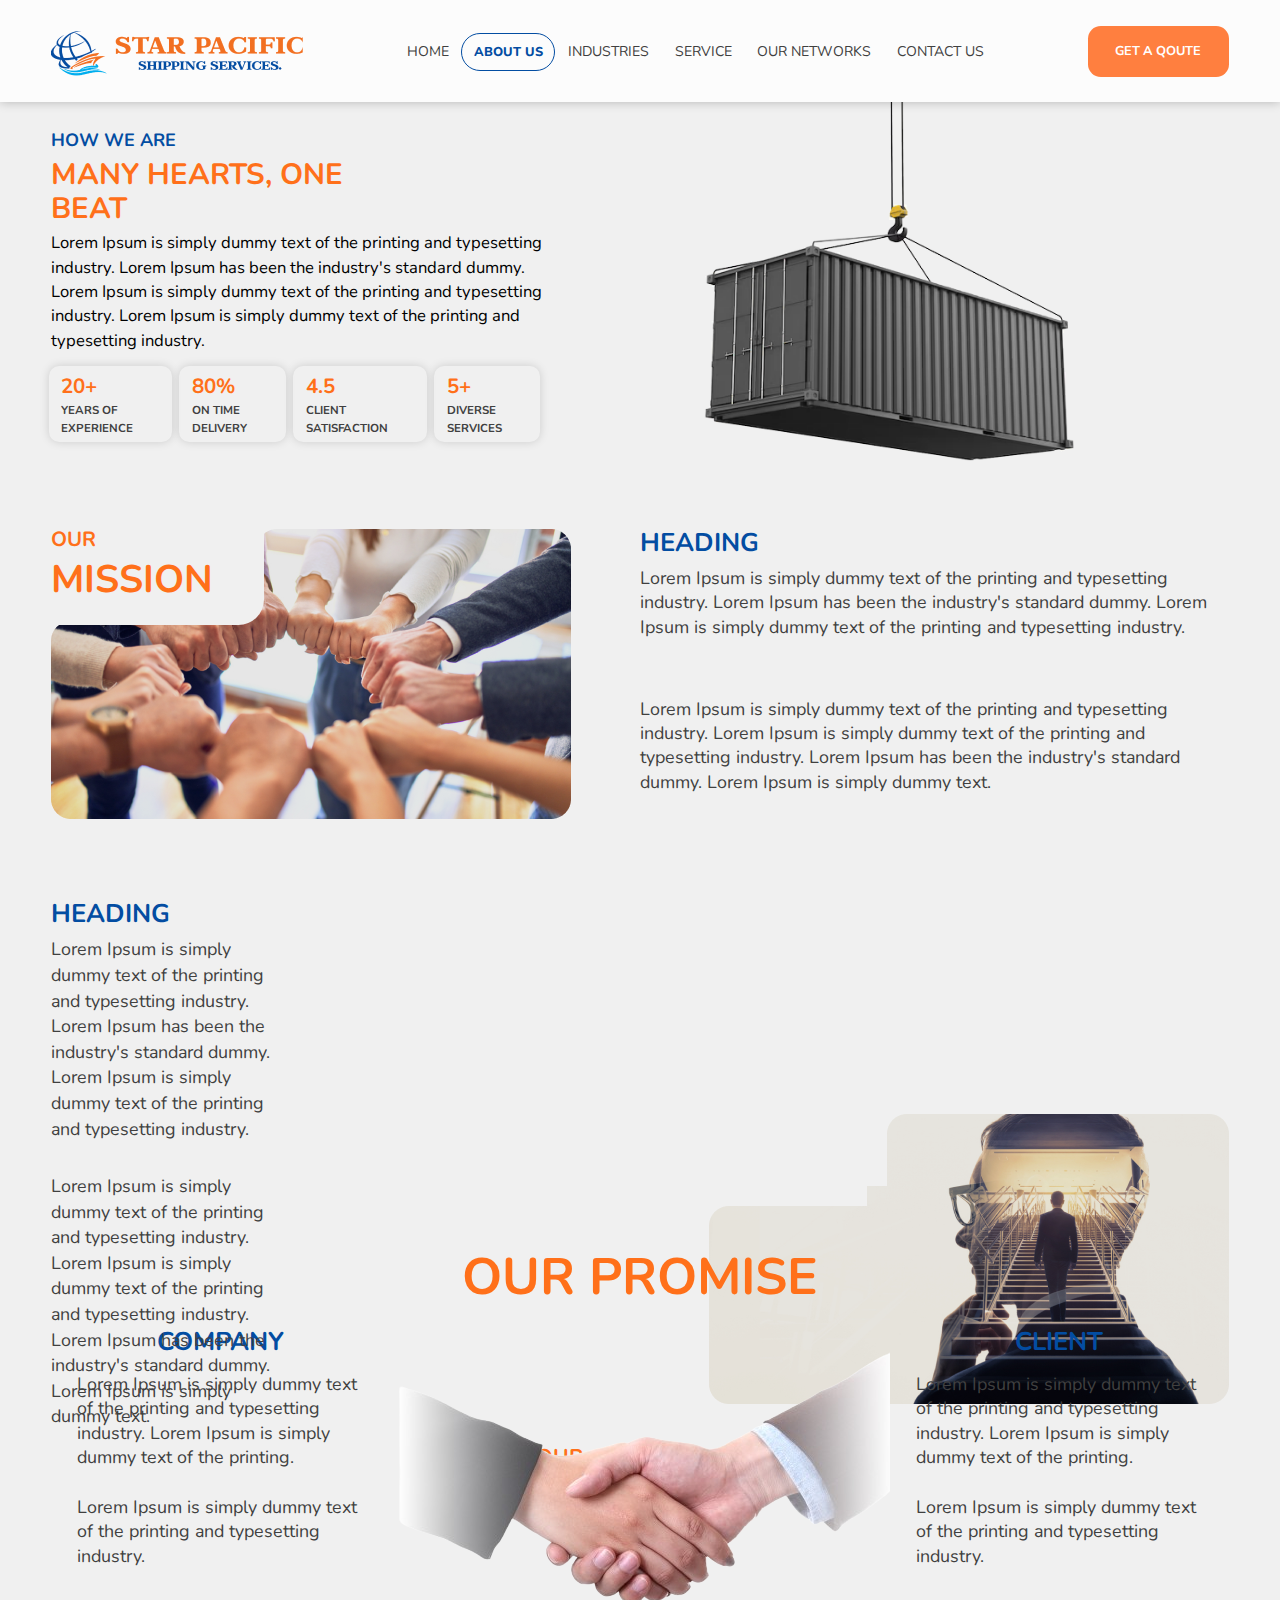
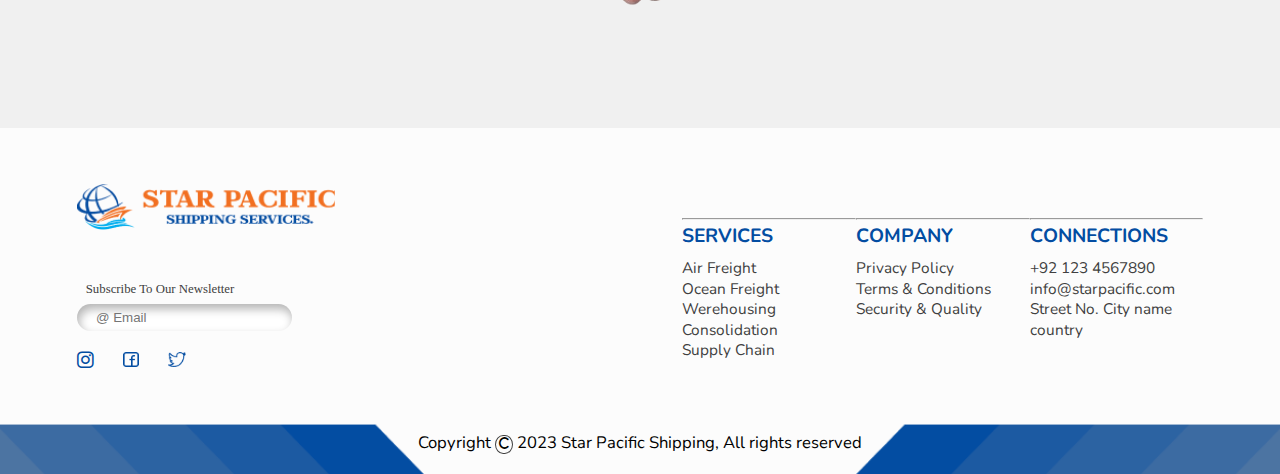
<file: about.html>
<!DOCTYPE html>
<html lang="en">

<head>
    <meta charset="UTF-8">
    <meta name="viewport" content="width=device-width, initial-scale=1.0">
    <link rel="stylesheet" href="css/all.css">
    <link rel="stylesheet" href="css/style.css">
    <link href="https://fonts.googleapis.com/css2?family=Nunito:ital,wght@0,200..1000;1,200..1000&display=swap"
        rel="stylesheet">

    <title>ABOUT</title>
</head>

<body>


    <!-- ------------------hesder-section--------------- -->
    <header>
        <div class="navbor">
            <div class="container">
                <div class="box">
                    <img src="img/logo.png" alt="">

                    <ul>
                        <li><a href="index.html">HOME</a></li>
                        <li><a href="about.html" class="a1">ABOUT US</a></li>
                        <li><a href="industries.html">INDUSTRIES</a></li>
                        <li><a href="service.html">SERVICE</a></li>
                        <li><a href="network.html">OUR NETWORKS</a></li>
                        <li><a href="contact.html">CONTACT US</a></li>
                    </ul>

                    <button>GET A QOUTE</button>
                    <div class="iconNav">
                        <div id="iconbar" onclick="toggle()">
                            <i class="fa-solid fa-bars"></i>
                        </div>
                        <div id="linkbox">
                            <p>
                                <a href="index.html">HOME</a>
                            </p>

                            <p>
                                <a href="about.html">ABOUT US</a>
                            </p>

                            <p>
                                <a href="industries.html">INDUSTRIES</a>
                            </p>

                            <p>
                                <a href="service.html">SERVICE</a>
                            </p>

                            <p>
                                <a href="network.html">OUR NETWORKS</a>
                            </p>

                            <p>
                                <a href="contact.html">CONTACT US</a>
                            </p>
                        </div>
                    </div>
                </div>
            </div>
        </div>
    </header>






    <!-- -----------about-section----- -->
    <div class="about-section">
        <div class="container">
            <div class="about">
                <div class="textSec">
                    <h3>HOW WE ARE</h3>
                    <h1>MANY HEARTS, ONE <br> BEAT</h1>
                    <p>
                        Lorem Ipsum is simply dummy text of the printing and typesetting industry. Lorem Ipsum has
                        been
                        the industry's standard dummy. Lorem Ipsum is simply dummy text of the printing and
                        typesetting
                        industry.
                        Lorem Ipsum is simply dummy text of the printing and typesetting industry.
                    </p>

                    <div class="box">
                        <div class="box-1">
                            <h2>20+</h2>
                            <span>YEARS OF <br>
                                EXPERIENCE
                            </span>
                        </div>

                        <div class="box-1">
                            <h2>80%</h2>
                            <span>ON TIME <br>
                                DELIVERY
                            </span>
                        </div>

                        <div class="box-1">
                            <h2>4.5</h2>
                            <span>CLIENT <br>
                                SATISFACTION
                            </span>
                        </div>

                        <div class="box-1">
                            <h2>5+</h2>
                            <span>DIVERSE <br>
                                SERVICES
                            </span>
                        </div>
                    </div>
                </div>





                <div class="imgSec">
                    <img src="img/Container 1.png" alt="">
                </div>
            </div>
        </div>
    </div>








    <!-- ---------mission-section---------- -->
    <div class="mission-section">
        <div class="container">
            <div class="mission">
                <div class="imgSec">
                    <div class="box">
                        <h4>OUR</h4>
                        <h1>MISSION</h1>
                    </div>
                    <img src="img/customs.png" alt="">
                </div>



                
                <div class="textSec">
                    <h3>HEADING</h3>
                    <p>
                        Lorem Ipsum is simply dummy text of the printing and typesetting industry. Lorem Ipsum has been
                        the industry's standard dummy. Lorem Ipsum is simply dummy text of the printing and typesetting
                        industry.
                    </p>

                    <div class="box-1">
                        <p>
                            Lorem Ipsum is simply dummy text of the printing and typesetting industry. Lorem Ipsum is
                            simply
                            dummy text of the printing and typesetting industry. Lorem Ipsum has been the industry's
                            standard dummy. Lorem Ipsum is simply dummy text.
                        </p>
                    </div>
                </div>
            </div>
        </div>
    </div>








    <!-- -----------vision-section----------- -->
    <div class="vision-section">
        <div class="container">
            <div class="vision">
                <div class="textSec">
                    <h3>HEADING</h3>
                    <p>
                        Lorem Ipsum is simply dummy text of the printing and typesetting industry. Lorem Ipsum has been
                        the industry's standard dummy. Lorem Ipsum is simply dummy text of the printing and typesetting
                        industry.
                    </p>

                    <div class="boxP">
                        <p>
                            Lorem Ipsum is simply dummy text of the printing and typesetting industry. Lorem Ipsum is
                            simply dummy text of the printing and typesetting industry. Lorem Ipsum has been the
                            industry's standard dummy. Lorem Ipsum is simply dummy text.
                        </p>
                    </div>
                </div>

                <div class="imgSec">
                    <div class="box">
                        <h1><span>OUR</span> <br> VISION</h1>
                    </div>
                    <img src="img/think.png" alt="">
                </div>
            </div>
        </div>
    </div>







    <!-- -----------------------promise-section----------------- -->
    <div class="promise-section">
        <div class="container">
            <h1>OUR PROMISE</h1>
            <div class="promise">
                <div class="box-1">
                    <h3>COMPANY</h3>
                    <p>
                        Lorem Ipsum is simply dummy text of the printing and typesetting industry. Lorem Ipsum is simply
                        dummy text of the printing.
                    </p>

                    <div class="box-00">
                        <p>
                            Lorem Ipsum is simply dummy text of the printing and typesetting industry.
                        </p>
                    </div>
                </div>

                <div class="box-2">
                    <img src="img/hand-2.png    " alt="">
                </div>

                <div class="box-3">
                    <h3>CLIENT</h3>
                    <p>
                        Lorem Ipsum is simply dummy text of the printing and typesetting industry. Lorem Ipsum is simply
                        dummy text of the printing.
                    </p>

                    <div class="box-00">
                        <p>
                            Lorem Ipsum is simply dummy text of the printing and typesetting industry.
                        </p>
                    </div>
                </div>
            </div>
        </div>
    </div>








    <!-- -----------------------footer-section------------- -->
    <div class="footer-section">
        <div class="container">
            <div class="footer-box">
                <div class="box-1">
                    <div class="logo-box">
                        <img src="img/logo.png" alt="">
                    </div>

                    <span>Subscribe To Our Newsletter</span> <br>
                    <input type="email" name="a" id="input" placeholder="@ Email">
                    <div class="icon">
                        <i class="fa-brands fa-instagram"></i>
                        <img src="img/facebook.png" alt="">
                        <img src="img/twitter (1).png" alt="">
                    </div>
                </div>



                <div class="box-0"></div>
                <div class="box-0"></div>


                <div class="box-2">
                    <hr>
                    <h3>SERVICES</h3>
                    <ul>
                        <li><a href="#">Air Freight</a></li>
                        <li><a href="#">Ocean Freight</a></li>
                        <li><a href="#">Werehousing</a></li>
                        <li><a href="#">Consolidation</a></li>
                        <li><a href="#">Supply Chain</a></li>
                    </ul>
                </div>



                <div class="box-3">
                    <hr>
                    <h3>COMPANY</h3>
                    <ul>
                        <li><a href="#">Privacy Policy</a></li>
                        <li><a href="#">Terms & Conditions</a></li>
                        <li><a href="#">Security & Quality</a></li>
                    </ul>
                </div>


                <div class="box-4">
                    <hr>
                    <h3>CONNECTIONS</h3>
                    <ul>
                        <li><a href="#">+92 123 4567890</a></li>
                        <li><a href="#">info@starpacific.com</a></li>
                        <li><a href="#">Street No. City name country</a></li>
                    </ul>
                </div>
            </div>
        </div>


        <!-- -----------last-footer-section----------- -->
        <div class="last-footer">

            <p>
                Copyright <i class="fa-solid fa-c"></i> 2023 Star Pacific Shipping, All rights reserved
            </p>
        </div>
    </div>















    <script src="script.js"></script>

</body>

</html>
</file>
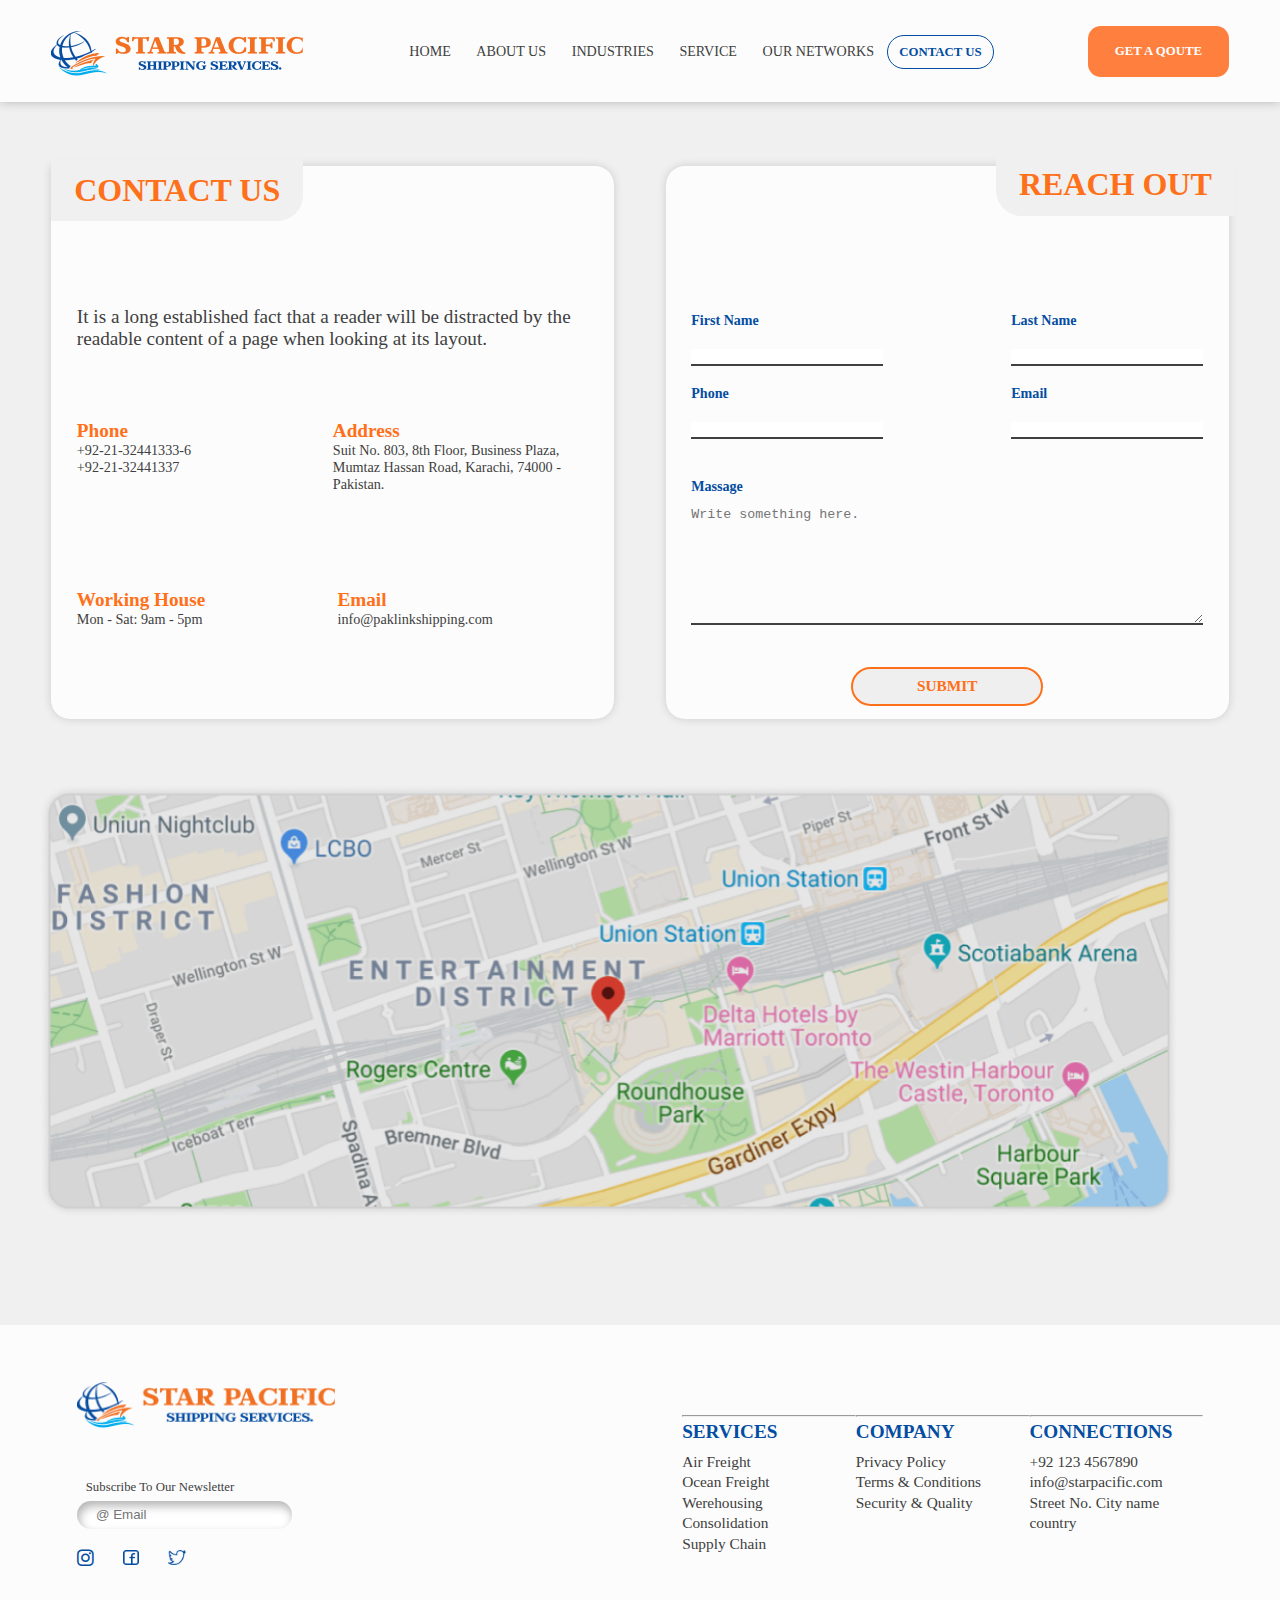
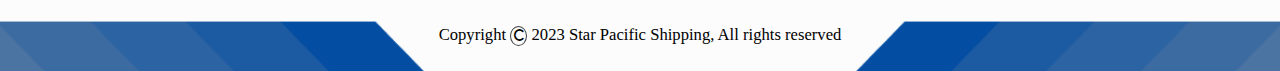
<file: contact.html>
<!DOCTYPE html>
<html lang="en">

<head>
    <meta charset="UTF-8">
    <meta name="viewport" content="width=device-width, initial-scale=1.0">
    <link rel="stylesheet" href="css/all.css">
    <link rel="stylesheet" href="css/style.css">
    <title>Contact</title>
</head>

<body>
    <!-- ------------------hesder-section--------------- -->
    <header>
        <div class="navbor">
            <div class="container">
                <div class="box">
                    <img src="img/logo.png" alt="">

                    <ul>
                        <li><a href="index.html">HOME</a></li>
                        <li><a href="about.html">ABOUT US</a></li>
                        <li><a href="industries.html">INDUSTRIES</a></li>
                        <li><a href="service.html">SERVICE</a></li>
                        <li><a href="network.html">OUR NETWORKS</a></li>
                        <li><a href="contact.html" class="a1">CONTACT US</a></li>
                    </ul>

                    <button>GET A QOUTE</button>
                    <div class="iconNav">
                        <div id="iconbar" onclick="toggle()">
                            <i class="fa-solid fa-bars"></i>
                        </div>
                        <div id="linkbox">
                            <p>
                                <a href="index.html">HOME</a>
                            </p>

                            <p>
                                <a href="about.html">ABOUT US</a>
                            </p>

                            <p>
                                <a href="industries.html">INDUSTRIES</a>
                            </p>

                            <p>
                                <a href="service.html">SERVICE</a>
                            </p>

                            <p>
                                <a href="network.html">OUR NETWORKS</a>
                            </p>

                            <p>
                                <a href="contact.html">CONTACT US</a>
                            </p>
                        </div>
                    </div>
                </div>
            </div>
        </div>
    </header>







    <!-- ---------------------------contactsection------------------------- -->
    <div class="contact-section">
        <div class="container">
            <div class="contact">

                <div class="textSec-1">
                    <!-- <div class="boxh"> -->
                    <h1>CONTACT US</h1>


                    <p>
                        It is a long established fact that a reader will be distracted by the readable content of a page
                        when looking at its layout.
                    </p>

                    <div class="box1">
                        <div class="box-1">
                            <span>Phone</span>
                            <h5>+92-21-32441333-6 <br>
                                +92-21-32441337
                            </h5>
                        </div>




                        <div class="box-2">
                            <span>Address</span>
                            <h5>
                                Suit No. 803, 8th Floor, Business Plaza, Mumtaz Hassan Road, Karachi, 74000 -
                                Pakistan.
                            </h5>
                        </div>
                    </div>




                    <div class="box2">
                        <div class="box-3">
                            <span>Working House</span>
                            <h5>Mon - Sat: 9am - 5pm</h5>
                        </div>




                        <div class="box-4">
                            <span>Email</span>
                            <h5>
                                info@paklinkshipping.com
                            </h5>
                        </div>
                    </div>
                </div>






                <div class="textSec-2">

                    <h1> REACH OUT</h1>





                    <form action="">
                        <div class="box-input-1">
                            <div class="box-bg-1">
                                <div class="first">First Name</div><input type="text" name="a" id="">
                            </div>

                            <div class="box-bg-2">
                                <div class="last">Last Name</div> <input type="text" name="a" id="name">
                            </div>
                        </div>


                        <div class="box-input-2">
                            <div class="box-bg-3">
                                <div class="phone"> Phone </div><input type="text" name="" id="">

                            </div>

                            <div class="box-bg-4">
                                <div class="email"> Email</div><input type="text" name="" id="email">
                            </div>

                        </div>

                        <div class="massage">Massage</div> <textarea name="" id="" cols="30" rows="10"
                            placeholder="Write something here."></textarea>

                        <a href=""><input class="submit" type="submit" value="SUBMIT"></a>
                    </form>
                </div>
            </div>
        </div>
    </div>






    <!-- ----------------image-section----------------- -->
    <div class="contact-img">
        <div class="container">
            <div class="imgSec">
                <img src="img/location.png" alt="">
            </div>
        </div>
    </div>











    

    <!-- ------------------footer-section--------------- -->
    <div class="footer-section">
        <div class="container">
            <div class="footer-box">
                <div class="box-1">
                    <div class="logo-box">
                        <img src="img/logo.png" alt="">
                    </div>

                    <span>Subscribe To Our Newsletter</span> <br>
                    <input type="email" name="a" id="input" placeholder="@ Email">
                    <div class="icon">
                        <i class="fa-brands fa-instagram"></i>
                        <img src="img/facebook.png" alt="">
                        <img src="img/twitter (1).png" alt="">
                    </div>
                </div>



                <div class="box-0"></div>
                <div class="box-0"></div>


                <div class="box-2">
                    <hr>
                    <h3>SERVICES</h3>
                    <ul>
                        <li><a href="#">Air Freight</a></li>
                        <li><a href="#">Ocean Freight</a></li>
                        <li><a href="#">Werehousing</a></li>
                        <li><a href="#">Consolidation</a></li>
                        <li><a href="#">Supply Chain</a></li>
                    </ul>
                </div>



                <div class="box-3">
                    <hr>
                    <h3>COMPANY</h3>
                    <ul>
                        <li><a href="#">Privacy Policy</a></li>
                        <li><a href="#">Terms & Conditions</a></li>
                        <li><a href="#">Security & Quality</a></li>
                    </ul>
                </div>


                <div class="box-4">
                    <hr>
                    <h3>CONNECTIONS</h3>
                    <ul>
                        <li><a href="#">+92 123 4567890</a></li>
                        <li><a href="#">info@starpacific.com</a></li>
                        <li><a href="#">Street No. City name country</a></li>
                    </ul>
                </div>
            </div>
        </div>


        <!-- -----------last-footer-section----------- -->
        <div class="last-footer">

            <p>
                Copyright <i class="fa-solid fa-c"></i> 2023 Star Pacific Shipping, All rights reserved
            </p>
        </div>
    </div>







    



    <script src="script.js"></script>
</body>

</html>
</file>
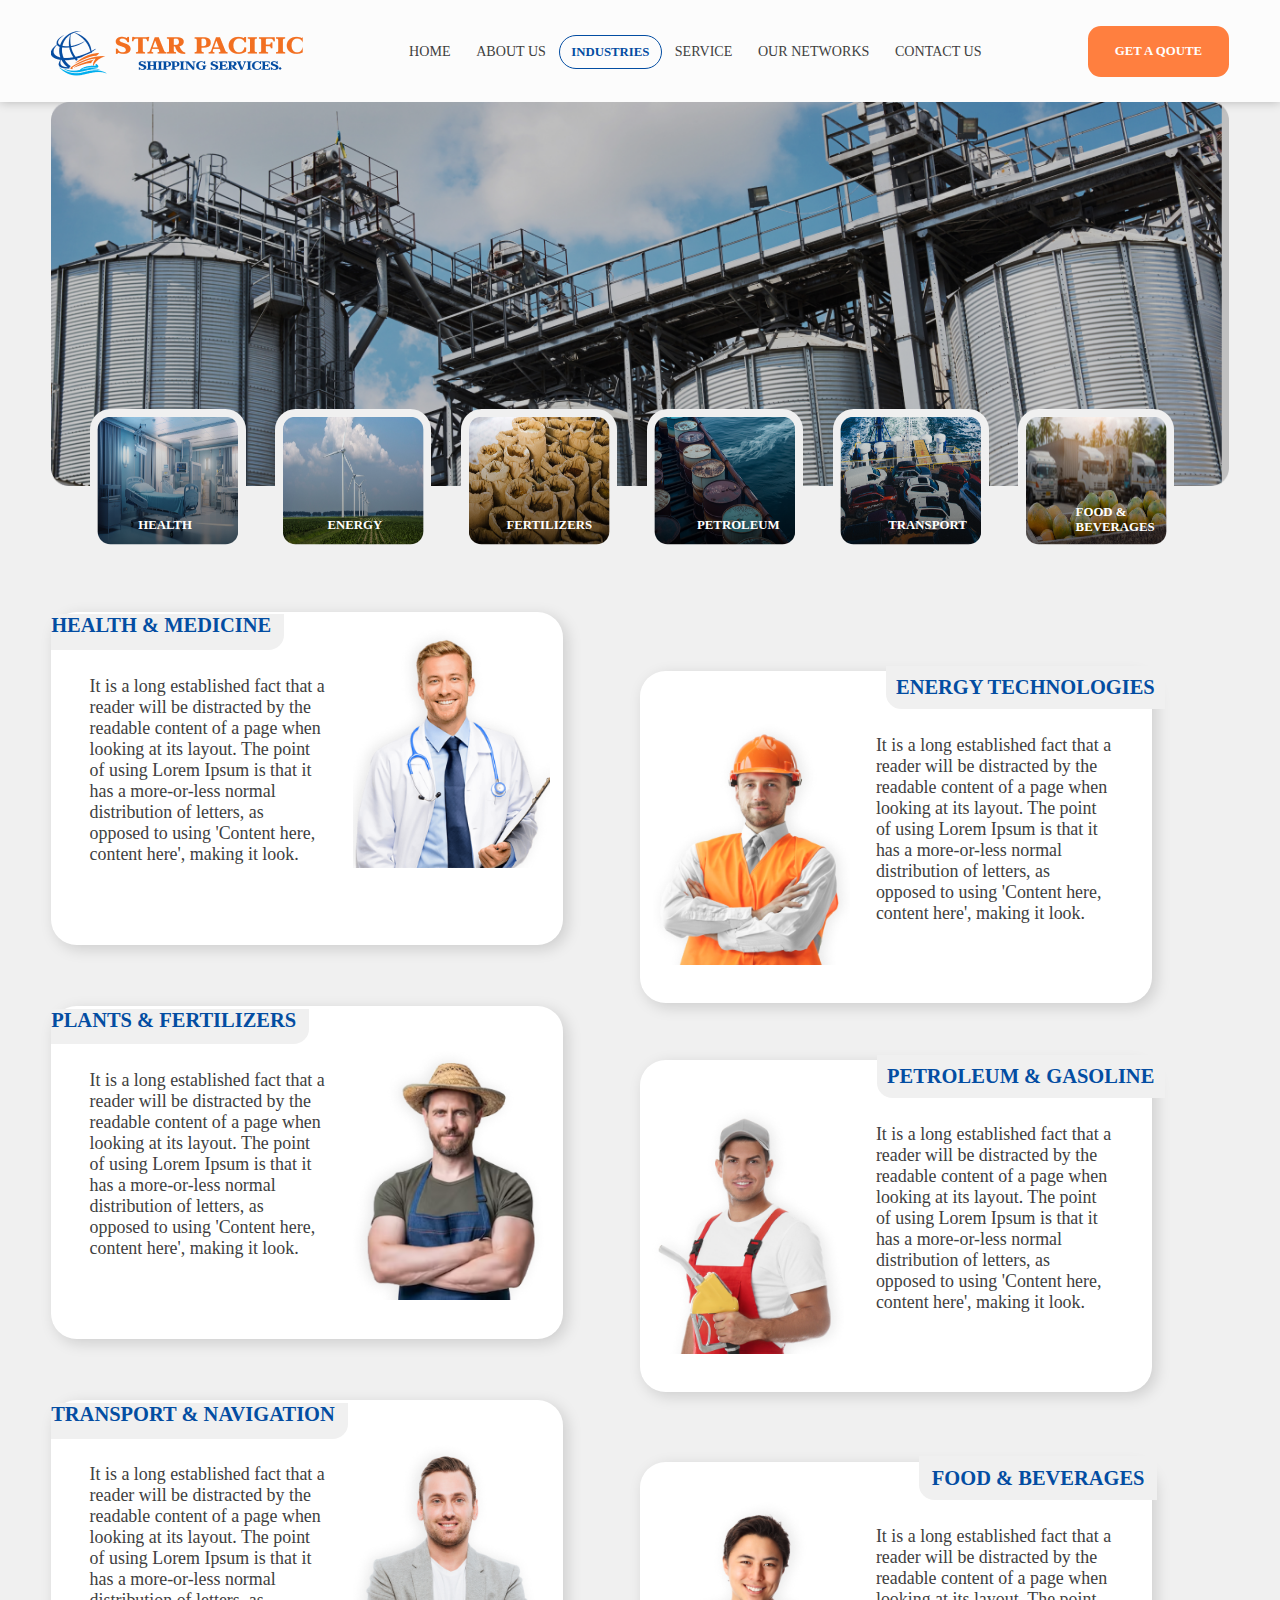
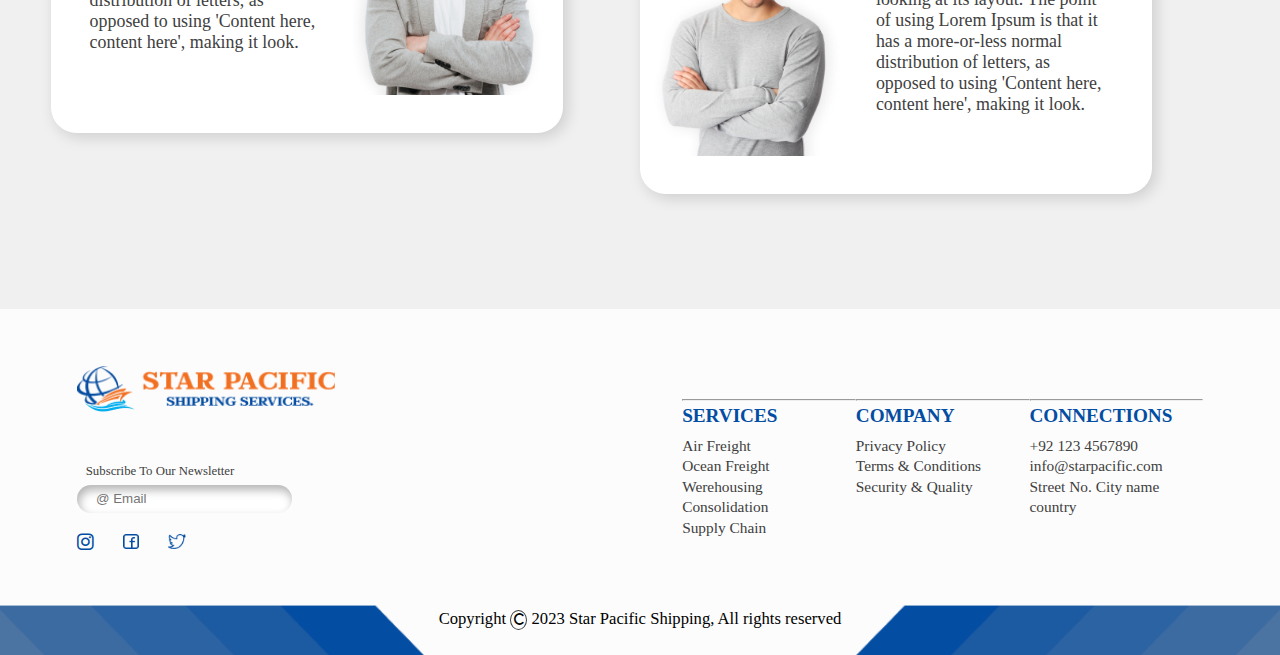
<file: industries.html>
<!DOCTYPE html>
<html lang="en">

<head>
    <meta charset="UTF-8">
    <meta name="viewport" content="width=device-width, initial-scale=1.0">
    <link rel="stylesheet" href="css/all.css">
    <link rel="stylesheet" href="css/style.css">
    <title>INDUSTRIES</title>
</head>

<body>


    <header>
        <div class="navbor">
            <div class="container">
                <div class="box">
                    <img src="img/logo.png" alt="">

                    <ul>
                        <li><a href="index.html">HOME</a></li>
                        <li><a href="about.html">ABOUT US</a></li>
                        <li><a href="industries.html" class="a1">INDUSTRIES</a></li>
                        <li><a href="service.html">SERVICE</a></li>
                        <li><a href="network.html">OUR NETWORKS</a></li>
                        <li><a href="contact.html">CONTACT US</a></li>
                    </ul>

                    <button>GET A QOUTE</button>
                    <div class="iconNav">
                        <div id="iconbar" onclick="toggle()">
                            <i class="fa-solid fa-bars"></i>
                        </div>
                        <div id="linkbox">
                            <p>
                                <a href="index.html">HOME</a>
                            </p>

                            <p>
                                <a href="about.html">ABOUT US</a>
                            </p>

                            <p>
                                <a href="industries.html">INDUSTRIES</a>
                            </p>

                            <p>
                                <a href="service.html">SERVICE</a>
                            </p>

                            <p>
                                <a href="network.html">OUR NETWORKS</a>
                            </p>

                            <p>
                                <a href="contact.html">CONTACT US</a>
                            </p>
                        </div>
                    </div>
                </div>
            </div>
        </div>
    </header>

























    <!-- ----------------home-section--------------- -->

    <div class="home-indus">
        <div class="container">
            <div class="homeSec">
                <div class="imgSec1">
                    <img src="img/company.png" alt="">
                </div>


                <div class="imgSec2">
                    <img src="img/img-1.png" alt="">
                    <img src="img/img-2.png" alt="">
                    <img src="img/img-3.png" alt="">
                    <img src="img/img-4.png" alt="">
                    <img src="img/img-5.png" alt="">
                    <img src="img/img-6.png" alt="">
                </div>

                <div class="box-box">
                    <h1>HEALTH</h1>
                    <h2>ENERGY</h2>
                    <h3>FERTILIZERS</h3>
                    <h4>PETROLEUM</h4>
                    <h5>TRANSPORT</h5>
                    <h6>FOOD & <br> BEVERAGES</h6>
                </div>
            </div>
        </div>
    </div>












    <!-- ----------------------mac-section---------------- -->
    <div class="mac-section">
        <div class="container">
            <div class="macSec">


                <div class="imgSec-1">
                    <div class="box">
                        <h3>HEALTH & MEDICINE</h3>
                    </div>
                    <div class="box-1">
                        <p> It is a long established fact that a reader will be distracted by the readable content of a
                            page
                            when looking at its layout. The point of using Lorem Ipsum is that it has a more-or-less
                            normal
                            distribution of letters, as opposed to using 'Content here, content here', making it look.
                        </p>
                        <img src="img/doctor.png" alt="">
                    </div>








                    <div class="boxh">
                        <h3>PLANTS & FERTILIZERS</h3>
                    </div>


                    <div class="box-2">
                        <p>
                            It is a long established fact that a reader will be distracted by the readable content of a
                            page when looking at its layout. The point of using Lorem Ipsum is that it has a
                            more-or-less normal distribution of letters, as opposed to using 'Content here, content
                            here', making it look.
                        </p>
                        <img src="img/plant.png" alt="">
                    </div>


                    <div class="box-0">
                        <h3>TRANSPORT & NAVIGATION</h3>
                    </div>
                    <div class="box-3">
                        <p>
                            It is a long established fact that a reader will be distracted by the readable content of a
                            page when looking at its layout. The point of using Lorem Ipsum is that it has a
                            more-or-less normal distribution of letters, as opposed to using 'Content here, content
                            here', making it look.
                        </p>
                        <img src="img/transport.png" alt="">
                    </div>
                </div>





                <div class="imgSec-2">
                    <div class="box">
                        <h4>ENERGY TECHNOLOGIES</h4>
                    </div>


                    <div class="box-4">
                        <img src="img/engneer.png" alt="">
                        <p>
                            It is a long established fact that a reader will be distracted by the readable content of a
                            page when looking at its layout. The point of using Lorem Ipsum is that it has a
                            more-or-less normal distribution of letters, as opposed to using 'Content here, content
                            here', making it look.
                        </p>
                    </div>




                    <div class="box-Sec">
                        <h3>PETROLEUM & GASOLINE</h3>
                    </div>
                    <div class="box-5">
                        <img src="img/petroleum.png" alt="">


                        <p>
                            It is a long established fact that a reader will be distracted by the readable content of a
                            page when looking at its layout. The point of using Lorem Ipsum is that it has a
                            more-or-less normal distribution of letters, as opposed to using 'Content here, content
                            here', making it look.
                        </p>
                    </div>




                    <div class="boxb">
                        <h3>FOOD & BEVERAGES</h3>
                    </div>
                    <div class="box-6">
                        <img src="img/food.png" alt="">

                        <p>
                            It is a long established fact that a reader will be distracted by the readable content of a
                            page when looking at its layout. The point of using Lorem Ipsum is that it has a
                            more-or-less normal distribution of letters, as opposed to using 'Content here, content
                            here', making it look.
                        </p>
                    </div>
                </div>
            </div>
        </div>
    </div>













    <!-- ------------------footer-section--------------- -->
    <div class="footer-section">
        <div class="container">
            <div class="footer-box">
                <div class="box-1">
                    <div class="logo-box">
                        <img src="img/logo.png" alt="">
                    </div>

                    <span>Subscribe To Our Newsletter</span> <br>
                    <input type="email" name="a" id="input" placeholder="@ Email">
                    <div class="icon">
                        <i class="fa-brands fa-instagram"></i>
                        <img src="img/facebook.png" alt="">
                        <img src="img/twitter (1).png" alt="">
                    </div>
                </div>



                <div class="box-0"></div>
                <div class="box-0"></div>


                <div class="box-2">
                    <hr>
                    <h3>SERVICES</h3>
                    <ul>
                        <li><a href="#">Air Freight</a></li>
                        <li><a href="#">Ocean Freight</a></li>
                        <li><a href="#">Werehousing</a></li>
                        <li><a href="#">Consolidation</a></li>
                        <li><a href="#">Supply Chain</a></li>
                    </ul>
                </div>



                <div class="box-3">
                    <hr>
                    <h3>COMPANY</h3>
                    <ul>
                        <li><a href="#">Privacy Policy</a></li>
                        <li><a href="#">Terms & Conditions</a></li>
                        <li><a href="#">Security & Quality</a></li>
                    </ul>
                </div>


                <div class="box-4">
                    <hr>
                    <h3>CONNECTIONS</h3>
                    <ul>
                        <li><a href="#">+92 123 4567890</a></li>
                        <li><a href="#">info@starpacific.com</a></li>
                        <li><a href="#">Street No. City name country</a></li>
                    </ul>
                </div>
            </div>
        </div>


        <!-- -----------last-footer-section----------- -->
        <div class="last-footer">

            <p>
                Copyright <i class="fa-solid fa-c"></i> 2023 Star Pacific Shipping, All rights reserved
            </p>
        </div>
    </div>











    <script src="script.js"></script>
</body>

</html>
</file>
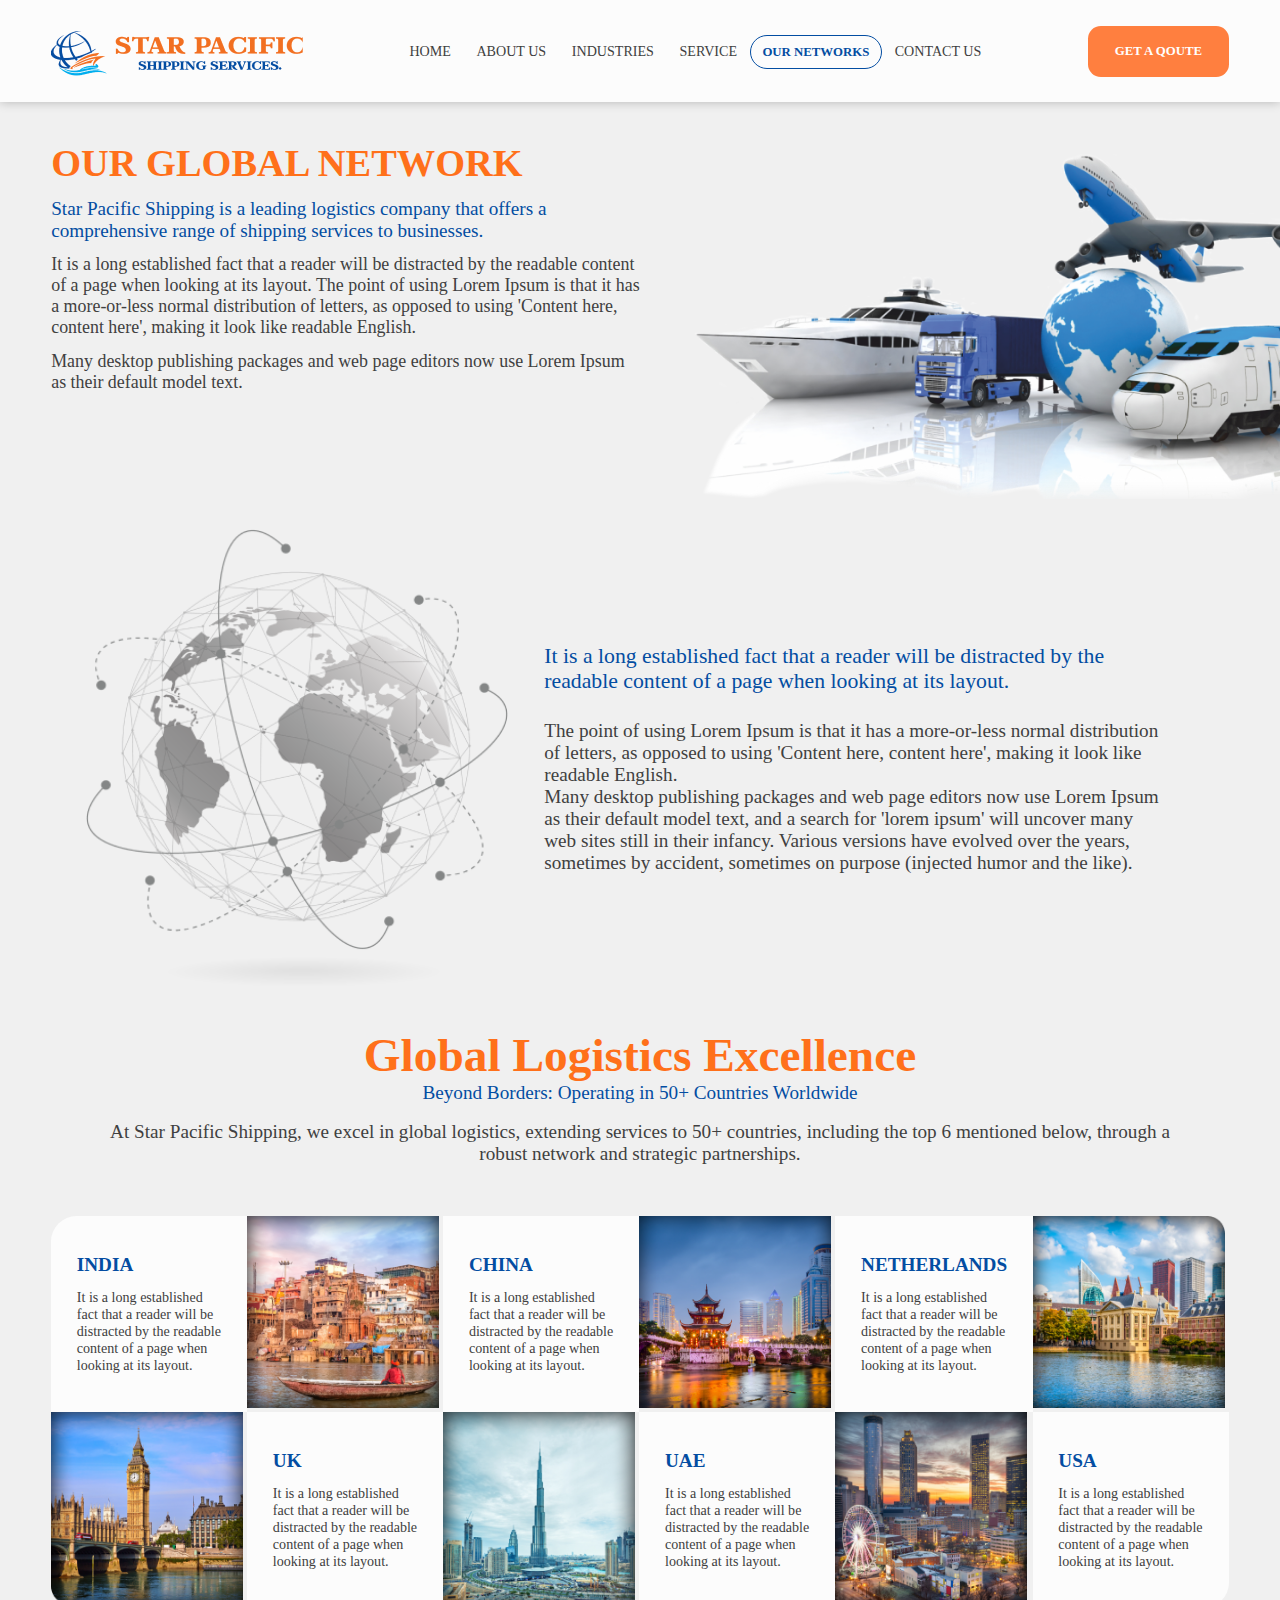
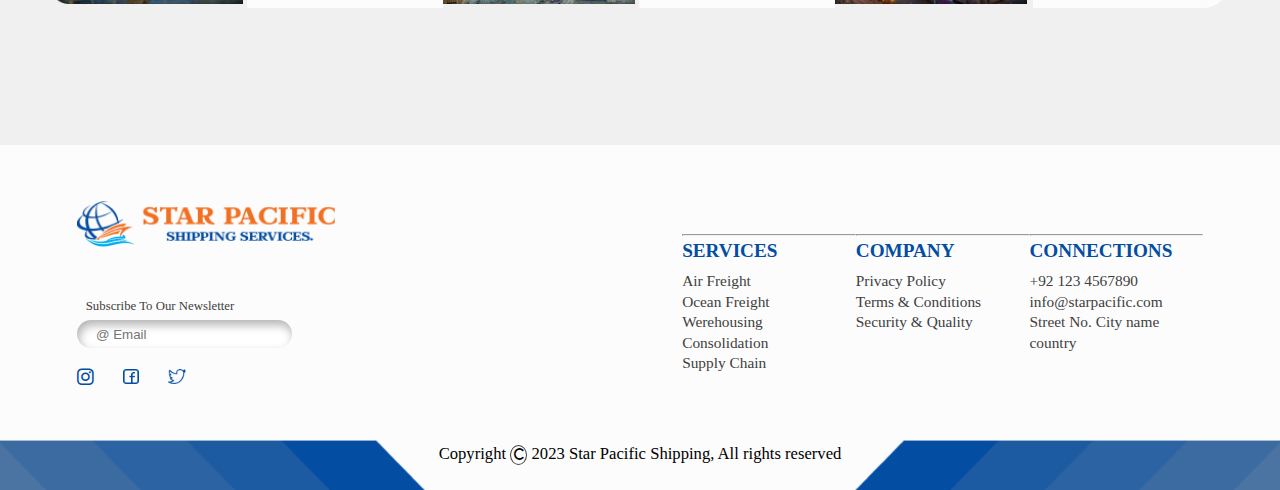
<file: network.html>
<!DOCTYPE html>
<html lang="en">

<head>
    <meta charset="UTF-8">
    <meta name="viewport" content="width=device-width, initial-scale=1.0">
    <link rel="stylesheet" href="css/all.css">
    <link rel="stylesheet" href="css/style.css">
    <title>Our Network</title>
</head>

<body>

    <!-- --------------header-section-1------------- -->
    <header>
        <div class="navbor">
            <div class="container">
                <div class="box">
                    <img src="img/logo.png" alt="">

                    <ul>
                        <li><a href="index.html">HOME</a></li>
                        <li><a href="about.html">ABOUT US</a></li>
                        <li><a href="industries.html">INDUSTRIES</a></li>
                        <li><a href="service.html">SERVICE</a></li>
                        <li><a href="network.html" class="a1">OUR NETWORKS</a></li>
                        <li><a href="contact.html">CONTACT US</a></li>
                    </ul>

                    <button>GET A QOUTE</button>
                    <div class="iconNav">
                        <div id="iconbar" onclick="toggle()">
                            <i class="fa-solid fa-bars"></i>
                        </div>
                        <div id="linkbox">
                            <p>
                                <a href="index.html">HOME</a>
                            </p>

                            <p>
                                <a href="about.html">ABOUT US</a>
                            </p>

                            <p>
                                <a href="industries.html">INDUSTRIES</a>
                            </p>

                            <p>
                                <a href="service.html">SERVICE</a>
                            </p>

                            <p>
                                <a href="network.html">OUR NETWORKS</a>
                            </p>

                            <p>
                                <a href="contact.html">CONTACT US</a>
                            </p>
                        </div>
                    </div>
                </div>
            </div>
        </div>
    </header>





    <div class="network-section">
        <div class="container">
            <div class="network">
                <div class="textSec">
                    <h1>OUR GLOBAL NETWORK</h1>
                    <h3>Star Pacific Shipping is a leading logistics company that offers a comprehensive range of
                        shipping services to businesses.
                    </h3>

                    <p>
                        It is a long established fact that a reader will be distracted by the readable content of a page
                        when looking at its layout. The point of using Lorem Ipsum is that it has a more-or-less normal
                        distribution of letters, as opposed to using 'Content here, content here', making it look like
                        readable English.
                    </p>

                    <div class="boxP">
                        <p>
                            Many desktop publishing packages and web page editors now use Lorem Ipsum as their default
                            model text.
                        </p>
                    </div>
                </div>


                <div class="imgSec">
                    <img src="img/network-img.png" alt="">
                </div>
            </div>
        </div>
    </div>










    <!-- --------------------world-section------------------- -->
    <div class="world-section">
        <div class="container">
            <div class="world">
                <div class="imgSec">
                    <img src="img/world.png" alt="">
                </div>

                <div class="textSec">
                    <h3>
                        It is a long established fact that a reader will be distracted by the readable content of a page
                        when looking at its layout.
                    </h3>


                    <p>
                        The point of using Lorem Ipsum is that it has a more-or-less normal distribution of letters, as
                        opposed to using 'Content here, content here', making it look like readable English.
                    </p>


                    <p>
                        Many desktop publishing packages and web page editors now use Lorem Ipsum as their default model
                        text, and a search for 'lorem ipsum' will uncover many web sites still in their infancy. Various
                        versions have evolved over the years, sometimes by accident, sometimes on purpose (injected
                        humor and the like).
                    </p>
                </div>
            </div>
        </div>
    </div>







    <!-- --------------global-section-------------- -->
    <div class="global-section">
        <div class="container">

            <h1>Global Logistics Excellence</h1>
            <h2>Beyond Borders: Operating in 50+ Countries Worldwide</h2>
            <p class="p-pp">
                At Star Pacific Shipping, we excel in global logistics, extending services to 50+ countries,
                including the top 6 mentioned below, through a robust network and strategic partnerships.
            </p>



            <div class="global-img">
                <div class="box-1">
                    <h3>INDIA</h3>
                    <p>
                        It is a long established fact that a reader will be distracted by the readable content of a
                        page
                        when looking at its layout.
                    </p>
                </div>
                <div class="imgSec-1">
                    <img src="img/pic-1 (6).png" alt="">
                </div>




                <div class="box-2">
                    <h3>CHINA</h3>
                    <p>
                        It is a long established fact that a reader will be distracted by the readable content of a
                        page
                        when looking at its layout.
                    </p>
                </div>
                <div class="imgSec-2">
                    <img src="img/pic-1 (5).png" alt="">
                </div>




                <div class="box-3">
                    <h3>NETHERLANDS</h3>
                    <p>
                        It is a long established fact that a reader will be distracted by the readable content of a
                        page
                        when looking at its layout.
                    </p>
                </div>

                <div class="imgSec-3">
                    <img src="img/pic-1 (4).png" alt="">

                </div>




                <div class="imgSec-4">
                    <img src="img/pic-1 (3).png" alt="">
                </div>


                <div class="box-4">
                    <h3>UK</h3>
                    <p>
                        It is a long established fact that a reader will be distracted by the readable content of a page
                        when looking at its layout.
                    </p>
                </div>


 
                
                <div class="imgSec-5">
                    <img src="img/pic-1 (2).png" alt="">
                </div>


                <div class="box-5">
                    <h3>UAE</h3>
                    <p>
                        It is a long established fact that a reader will be distracted by the readable content of a page
                        when looking at its layout.
                    </p>
                </div>




                <div class="imgSec-6">
                    <img src="img/pic-1 (1).png" alt="">
                </div>

                <div class="box-6">
                    <h3>USA</h3>
                    <p>
                        It is a long established fact that a reader will be distracted by the readable content of a page
                        when looking at its layout.
                    </p>
                </div>
            </div>
        </div>
    </div>










    <!-- ------------------footer-section--------------- -->
    <div class="footer-section">
        <div class="container">
            <div class="footer-box">
                <div class="box-1">
                    <div class="logo-box">
                        <img src="img/logo.png" alt="">
                    </div>

                    <span>Subscribe To Our Newsletter</span> <br>
                    <input type="email" name="a" id="input" placeholder="@ Email">
                    <div class="icon">
                        <i class="fa-brands fa-instagram"></i>
                        <img src="img/facebook.png" alt="">
                        <img src="img/twitter (1).png" alt="">
                    </div>
                </div>



                <div class="box-0"></div>
                <div class="box-0"></div>


                <div class="box-2">
                    <hr>
                    <h3>SERVICES</h3>
                    <ul>
                        <li><a href="#">Air Freight</a></li>
                        <li><a href="#">Ocean Freight</a></li>
                        <li><a href="#">Werehousing</a></li>
                        <li><a href="#">Consolidation</a></li>
                        <li><a href="#">Supply Chain</a></li>
                    </ul>
                </div>



                <div class="box-3">
                    <hr>
                    <h3>COMPANY</h3>
                    <ul>
                        <li><a href="#">Privacy Policy</a></li>
                        <li><a href="#">Terms & Conditions</a></li>
                        <li><a href="#">Security & Quality</a></li>
                    </ul>
                </div>


                <div class="box-4">
                    <hr>
                    <h3>CONNECTIONS</h3>
                    <ul>
                        <li><a href="#">+92 123 4567890</a></li>
                        <li><a href="#">info@starpacific.com</a></li>
                        <li><a href="#">Street No. City name country</a></li>
                    </ul>
                </div>
            </div>
        </div>


        <!-- -----------last-footer-section----------- -->
        <div class="last-footer">

            <p>
                Copyright <i class="fa-solid fa-c"></i> 2023 Star Pacific Shipping, All rights reserved
            </p>
        </div>
    </div>





    <script src="script.js"></script>

</body>

</html>
</file>
<file: css/style.css>
* {
    padding: 0;
    margin: 0;
}


body {
    background-color: #F0F0F0 !important;
}



/* -------extra-classes------ */

.container {
    margin: 0vw 4vw;
}





/* -------------header-section------------ */
header .navbor .box {
    display: flex;
    justify-content: space-between;
    align-items: center;
}



header .navbor .iconNav .fa-bars {
    font-size: 2vw;
    float: right;
}




header .navbor .iconNav {
    display: none;
    flex-direction: column;
    align-items: end !important;
}

header .navbor .iconNav a {
    text-decoration: none;
    font-family: 'Nunito';
    color: #404040;
    text-align: right;
    font-size: 1.8vw;
}

header .navbor .iconNav p {
    line-height: 2.8vw;
}


header .navbor #linkbox {
    display: none;
    margin-top: 1vw;
}


header .box ul {
    display: flex;
}


header .box ul li {
    list-style: none;
}


header .box ul li a {
    text-decoration: none;
    padding: 0vw 1vw;
    font-family: 'Nunito';
    font-size: 1.1vw;
    text-align: center;
    color: #404040;
}

header .box .a1 {
    font-size: 1vw;
    text-align: center;
    color: #034DA2;
    border: 1px solid #034DA2;
    border-radius: 30px;
    padding: 0.7vw 0.9vw;
    font-weight: 800 !important;
}




header .navbor #iconbar {
    display: flex;
    justify-content: end;
}






header .navbor {
    box-shadow: 0px 0px 10px 0px #00000040;
    background-color: #FCFCFC;
    padding: 2vw 0vw;
    align-items: center;
}


header img {
    height: 3.9vw;
    align-self: self-start;
}



header .box button {
    font-family: Nunito;
    font-size: 1vw;
    font-weight: 700;
    color: #FFFFFF;
    background-color: #FF7F3F;
    width: 11vw;
    height: 4vw;
    border-radius: 1vw;
    border: 0;
}













@media(min-width: 0px) and (max-width: 769px) {

    header .navbor .box ul {
        display: none;
    }


    header .box button {
        display: none;
    }


    header .navbor .iconNav {
        display: block;
        float: right !important;
    }


    header .navbor #linkbox {
        text-align: end;
    }
}






















/* --------------------home-section------------------ */
.home-section .box1 img {
    height: 34vw;
    display: block;
    margin: auto;
    top: 1.6vw;
    position: relative;
}




.home-section .slick-next {
    right: 5.6vw !important;
}

.home-section .slick-prev {
    left: 4.4vw !important;
    z-index: 99;
}


.home-section .slick-prev:before,
.home-section .slick-next:before {
    font-size: 2.6vw !important;
    line-height: 3 !important;
}

















/* --------------safety-section------------------ */
.safety-section {
    height: 54vw;
}

.safety-section h1 {
    font-family: 'Nunito';
    text-align: center;
    color: #FF701A;
    font-size: 3vw;
    line-height: 5vw;
    letter-spacing: 0em;
    padding-top: 3vw;
    padding-bottom: 12px;
}






.safety-section .safety {
    display: grid;
    grid-template-areas:
        'imgSec textSec'
    ;
    margin: 0vw 6vw;
}







.safety-section .imgSec {
    grid-area: imgSec;
    display: flex;
    flex-direction: column;
    align-items: start;
    position: relative;
    bottom: 6.2vw;
    width: 39vw;
}

.safety-section .imgSec img {
    height: 35.8vw;
    width: 39vw;
}







.safety-section .textSec {
    grid-area: textSec;
    display: grid;
    grid-template-areas:
        'box1 box3'
        'box2 box3'
    ;

    width: 39.1vw;
    height: 9vw;
}






.safety-section .box {
    margin-top: 1vw;
    padding: 2vw;
    box-shadow: 0px 0px 20px 4px #00000026;
    background-color: #FFFFFF;
}

.safety-section #box1 {
    grid-area: box1;
    border-radius: 1vw;
    margin-left: 0.7vw;
    border-radius: 2vw;
}

.safety-section #box2 {
    grid-area: box2;
    border-radius: 1vw;
    margin-left: 0.7vw;

}

.safety-section #box3 {
    grid-area: box3;
    border-radius: 1vw;
    margin-left: 0.7vw;
}








.safety-section .icon1 {
    display: flex;
    align-items: center;
}

.safety-section .icon1 span {
    font-family: Nunito;
    font-size: 1.5vw;
    font-weight: 700;
    line-height: 1.7vw;
    text-align: left;
    color: #034DA2;

}

.safety-section .icon1 img {
    height: 5vw;
    margin-right: 0.4vw;
}






.safety-section .imgSec .heading {
    position: relative;
    padding-right: 1.6vw;
    border-radius: 0px 0px 20px 0px;
    top: 8vw;
    padding-bottom: 1vw;
    background-color: #F0F0F0;
    z-index: 99;

}


.safety-section .imgSec h3 {
    font-family: 'Nunito';
    display: inline-block;
    font-size: 2.8vw;
    font-weight: 700;
    letter-spacing: 0em;
    line-height: 3vw;
    color: #034DA2;
}

.safety-section p {
    padding: 5px 0px;
    font-size: 1.62vw;
    font-family: 'Nunito';
    font-weight: 400;
}

.safety-section .imgSec span {
    font-family: 'Nunito';
    font-size: 1.5vw;
    font-weight: 700;
    letter-spacing: 0em;
}







.safety-section .imgSec #buttonSec {
    position: relative;
    background-color: #F0F0F0;
    padding-right: 1.4vw;
    bottom: 7.2vw;
    border-radius: 0vw 1.5vw;
    padding-top: 4vw;
}

.safety-section .imgSec #buttonSec button {
    background-color: #FF701A;
    color: white;
    padding: 1vw 2vw;
    border: 0;
    border-radius: 1vw;
}





@media (max-width:1025px) {
    .safety-section .imgSec #buttonSec {
        padding-right: 1.4vw;
        bottom: 5.7vw;
    }



    .safety-section .imgSec #buttonSec button {
        padding: 1vw 1.4vw;
    }


    .safety-section .imgSec .heading {
        top: 7.1vw;
        padding-right: 3.9vw;

    }


    .safety-section .imgSec span {
        font-size: 1.4vw;
    }




    .safety-section .imgSec h3 {
        font-size: 2.4vw;
    }






}



@media (max-width:769px) {
    .safety-section .imgSec #buttonSec button {
        font-size: 1.5vw;
    }



    .safety-section .imgSec img {
        bottom: 2vw;
        height: 36.8vw;
    }


    .safety-section .imgSec .heading {
        padding-right: 4vw;
        padding-bottom: 1.5vw;
        top: 8.5vw;

    }



    .safety-section .imgSec #buttonSec {
        bottom: 6.5vw;
        padding-right: 2vw;
        bottom: 6.6vw;
        padding-top: 3vw;
    }
}







@media (max-width:426px) {


    .safety-section .safety {
        grid-template-areas: 
        'imgSec'
        'textSec'
        ;
    }


    .safety-section #box3 {
        margin-left: 2.5vw;
    }


    .safety-section .box {
        margin-top: 3vw;
        margin-left: 0vw;
    }








    .safety-section .imgSec img {
        width: 80vw;
        height: 62.7vw;
    }


    .safety-section .imgSec {
        width: 80vw;
        bottom: 13.2vw;
        height: 56vw;
    }

    .safety-section .imgSec h3 {
        line-height: 5vw;
        font-size: 4.7vw;
    }

    .safety-section .imgSec .heading {
        top: 12.1vw;
        padding-right: 9.9vw;
    }


    .safety-section .imgSec span {
        font-size: 2.8vw;
    }



    .safety-section .imgSec #buttonSec {
        padding-right: 1.4vw;
        bottom: 10vw;
    }


    .safety-section .imgSec #buttonSec button {
        padding: 2vw 2.4vw;
        font-size: 3.1vw;
    }

    .safety-section .textSec {
        width: 80vw;
    }



    .safety-section p {
        font-size: 2.9vw;
    }


    .safety-section .icon1 img {
        height: 10vw;
        margin-right: 0.9vw;
    }




    .safety-section .icon1 span {
        line-height: 3.7vw;
        font-size: 3.5vw;
    }



    .safety-section {
        height: 130vw;
    }


}













/* -----------------plane-section------------ */
.plane-section {
    height: 35vw;
}

.plane-section .plane {
    display: grid;
    grid-template-areas:
        'imgSec textSec'
    ;
}


.plane-section .imgSec {
    grid-area: imgSec;
    /* width: 40vw; */
    height: 32vw;
}


.plane-section .textSec {
    grid-area: textSec;
    width: 40vw;
    height: 32vw;
}



.plane-section .textSec p {
    position: relative;
    top: 0.55vw;
    font-size: 1.4vw;
    font-family: 'NUnito';
    font-weight: 400;
}



.plane-section .boxPlane1 img {
    position: relative;
    padding: 0.7vw 0vw;
    height: 3vw;
}

.plane-section .boxPlane1 li {
    padding: 0.4vw 1.5vw;
    list-style: none;
    background-color: #034DA2;
    color: #FFFFFF;
    font-family: 'Nunito';
    font-weight: 500;
    font-size: 1vw;
    position: relative;
}


.plane-section .imgSec img {
    position: relative;
    bottom: 6.8vw;
    width: 43vw;
}




.plane-section .imgSec #box {
    position: relative;
    padding: 1.5vw;
    z-index: 99;
    bottom: 1.7vw;
}



.plane-section .imgSec #box h1 {
    color: #FF701A;
    font-weight: 700;
    font-family: 'Nunito';
    font-size: 2.5vw;
}



.plane-section .imgSec #box .chain {
    position: relative;
    top: 0.3vw;
    background-color: #F0F0F0;
    display: inline-block;
    padding-right: 2vw;
    border-radius: 0vw 0vw 2vw 0vw;
}

.plane-section .boxPlane1 {
    display: flex;
    align-items: center;
    justify-content: space-between;
    position: relative;
    top: 4vw;
    height: 4vw;
}



.plane-section .boxPlane1 .airbox {
    width: 29vw;
    text-align: right;
}


.plane-section .boxPlane1 .shipbox {
    width: 33vw;
    text-align: right;
}



.plane-section .boxPlane1 .housebox {
    width: 24.3vw;
    text-align: right;
}



.plane-section .boxPlane1 .consolbox {
    width: 33vw;
    text-align: right;
}



.plane-section .boxPlane1 .truckbox {
    width: 26.8vw;
    text-align: right;
}


.plane-section .imgSec .buttonSec {
    position: relative;
    bottom: 12.1vw;
    right: 7.7vw;
    background-color: #F0F0F0;
    padding-left: 2.5vw;
    padding-top: 2.2vw;
    float: right;
    border-radius: 2vw 0vw 0vw 0vw;
}


.plane-section .imgSec button {
    padding: 0.8vw 2vw;
    border: 0;
    border-radius: 0.6vw;
    background-color: #FF701A;
    display: inline-block;
}











@media(max-width:769px) {
    .plane-section .imgSec #box .chain {
        padding-right: 2.5vw;
    }




    .plane-section .imgSec .buttonSec {
        bottom: 12.6vw;
        right: 9.7vw;
        padding-left: 1.5vw;
        padding-top: 1.7vw;

    }


    .plane-section {
        height: 39vw;
    }
}











@media(max-width: 426px) {
    .plane-section .plane {
        grid-template-areas: 
        'imgSec'
        'textSec'
        ;
        margin-top: 4vw;
    }



    .plane-section .imgSec img {
        width: 86vw;
        bottom: 10.8vw;
    }


    .plane-section .imgSec {
        width: 94vw;
        height: 69vw;
    }



    .plane-section .imgSec .buttonSec {
        bottom: 22.7vw;
        padding-top: 3.7vw;
        right: 8.7vw;
    }


    .plane-section .imgSec button {
        padding: 1.8vw 3vw;
    }


    .plane-section .imgSec #box h1 {
        font-size: 5.5vw;
    }


    .plane-section .imgSec #box .chain {
        padding-right: 4vw;
    }



    .plane-section .boxPlane1 .truckbox {
        width: 64.8vw
    }



    .plane-section .textSec {
        width: 86vw;
        height: 61vw;
        margin-top: 4.5vw;
    }


    .plane-section .boxPlane1 {
        height: 8vw;
    }



    .plane-section .boxPlane1 img {
        height: 6vw;
    }



    .plane-section .textSec p {
        font-size: 3vw;
    }


    .plane-section .boxPlane1 li {
        font-size: 3vw;
    }



    .plane-section .boxPlane1 .airbox {
        width: 67vw;
    }


    .plane-section .boxPlane1 .shipbox {
        width: 73vw;
    }


    .plane-section .boxPlane1 .housebox {
        width: 61.3vw;
    }


    .plane-section .boxPlane1 .consolbox {
        width: 73vw;
    }


    .plane-section {
        height: 147vw;
    }
}













/* --------------region-section------------ */
.region-section {
    margin-top: 4.5vw;
}



.region-section h1 {
    text-align: center;
    font-family: 'Nunito';
    font-weight: 700;
    color: #FF701A;
    position: relative;
    z-index: 100;
    font-size: 2.5vw;
}


.region-section p {
    text-align: center;
    padding: 1vw 2vw;
    z-index: 99;
    position: relative;
    background-color: #F0F0F0;
    display: inline-block;
    left: 27.5vw;
    border-radius: 1vw;
    bottom: 1.3vw;
    font-size: 1.2vw;
    font-family: 'Nunito';
    font-weight: 400;
}





.region-section .region1 {
    position: relative;
    bottom: 3.6vw;
    display: grid;
    grid-template-columns: 1fr 1fr 1fr;
}






.region-section .region1 img {
    display: block;
    margin: auto;
    height: 16.5vw;
}


.region-section .region1 .imgSec {
    position: relative;
    top: 1.4vw;
}

.region-section .boxS {
    position: relative;
    z-index: 99;
    display: flex;
    justify-content: space-around;
    top: 12vw;
}

.region-section .boxS h6 {
    color: #F0F0F0;
    font-size: 1.2vw;
    font-family: 'Nunito';
    font-weight: 700;
}




.region-section .boxSe {
    position: relative;
    z-index: 99;
    display: flex;
    justify-content: space-around;
    bottom: 4.4vw;
}

 .region-section .boxSe h6 {
    color: #F0F0F0;
    font-size: 1.2vw;
    font-family: 'Nunito';
    font-weight: 700;
} 







@media (max-width: 1025px) {
    .region-section p {
        left: 28.3vw;
        top: 1vw;
    }
}




@media (max-width: 426px) {


    .region-section h1 {
        font-size: 5.5vw;
        top: 4vw;
    }



    .region-section p {
        font-size: 2.6vw;
        left: 6.3vw;
        top: 3.5vw;
    }


    .region-section .region1 img {
        height: 25vw;
    }

    .region-section .region1 {
        grid-template-columns: 1fr 1fr;
    }



    .region-section .region1 img {
        margin-bottom: 1.9vw;
    }


    .region-section .region1 .imgSec {
        top: 0.4vw;
    }








    .region-section .boxS {
        display: block;
    }




    .region-section #health{
        font-size: 2.5vw;
        position: relative;
        top: 8vw;
        left: 16.77vw;
        display: inline-block;
    }




    .region-section #energy{
        font-size: 2.5vw;
        position: relative;
        top: 8vw;
        left: 53.6vw;
        display: inline-block;
    }





    .region-section #ferit{
        font-size: 2.5vw;
        position: relative;
        top: 34vw;
        right: 6vw;
        display: inline-block;
    }












    .region-section .boxSe{
        display: block;
    }


    .region-section #petrol{
        font-size: 2.5vw;
        position: relative;
        bottom: 35vw;
        left: 60vw;
        display: inline-block;
    }




    .region-section #tran{
        font-size: 2.5vw;
        position: relative;
        bottom: 7vw;
        right: 3vw;
        display: inline-block;
    }






    .region-section #food{
        font-size: 2.5vw;
        position: relative;
        display: inline-block;
        left: 24.3vw;
        bottom: 7vw;
    }




    .region-section{
        margin-top: 0vw;
    }

}












/* ------------------------think-section------------- */
.think-section-5 {
    margin-top: 4.5vw;
}

.think-section-5 .thinkbox {
    display: grid;
    grid-template-areas:
        'textSec imgSec'
    ;
    align-items: center;
}


.think-section-5 .thinkbox .textSec {
    grid-template-areas: textSec;
    width: 48.4vw;
}

.think-section-5 .thinkbox .textSec img {
    height: 30.3vw;
}





.think-section-5 .thinkbox .imgSec {
    grid-template-areas: imgSec;
}


.think-section-5 .thinkbox .imgSec img {
    height: 18vw;
    position: relative;
    bottom: 1vw;
}








@media (max-width:426px) {
    .think-section-5 .thinkbox {
        grid-template-areas: 
        'textSec'
        'imgSec'
        ;
    }

    .think-section-5 .thinkbox .textSec img {
        height: 59.3vw;
    }



    .think-section-5 .thinkbox .textSec {
        width: 90.4vw;
    }

    .think-section-5 .thinkbox .imgSec img {
        height: 36vw;
        bottom: 0vw;
    }
}







/* --------------trust-section----------- */

.trust-section {
    position: relative;
    top: 3vw;
    height: 37vw;
}


.trust-section h1 {
    text-align: center;
    font-family: 'Nunito';
    font-weight: 700;
    color: #FF701A;
    font-size: 3vw;
}

.trust-section p {
    text-align: center;
    font-size: 1.4vw;
    font-family: 'Nunito';
    font-weight: 400;
}


.trust-section .imgSec {
    display: grid;
    grid-template-columns: 1fr 1fr 1fr 1fr 1fr;
    background-color: white;
    position: relative;
    top: 3vw;
    left: 8vw;
    width: 74vw;
    border-radius: 1vw;
}


.trust-section .imgSec img {
    display: block;
    margin: auto;
    margin-top: 5vw;
    position: relative;
    align-items: center;
    bottom: 2vw;
    height: 6vw;
}

.trust-section .imgSec .box {
    border: 1px solid #D9D9D9;
}



.trust-section .imgSec .box-1 {
    border-radius: 1vw 0vw 0vw 0vw;
}



.trust-section .imgSec .box-2 {
    border-radius: 0vw 1vw 0vw 0vw;
}



.trust-section .imgSec .box-3 {
    border-radius: 0vw 0vw 0vw 1vw;
}



.trust-section .imgSec .box-4 {
    border-radius: 0vw 0vw 1vw 0vw;
}
















/* ---------------test-section-8----------- */
.test-section {
    position: relative;
    top: 7vw;
    height: 29vw;
}





.test-section .testbox {
    display: grid;
    grid-template-areas:
        'box-1 box-2 box-3 box-4'
    ;
}





.test-section .testbox .box {
    margin: 0vw 1vw;
}




.test-section .testbox .box-1 {
    grid-area: box-1;
}


.test-section .box-1 .bgbox-1 {
    display: flex;
}






.test-section .box-1 .bgbox-1 img {
    position: relative;
    left: 14.2vw;
    bottom: 1.7vw;
    height: 2vw;
}





.test-section .box-1 img {
    position: relative;
    bottom: 1vw;
    height: 2vw;
}





.test-section .box-1 h1 {
    position: relative;
    bottom: 2.5vw;
    margin-top: 2vw;
    font-family: 'Nunito';
    font-weight: 700;
    color: #FF701A;
    font-size: 2.3vw;
    display: block;
}





.test-section .box-1 h5 {
    position: relative;
    bottom: 0.32vw;
    color: #034DA2;
    font-family: 'Nunito';
    font-weight: 700;
    font-size: 1.1vw;
}

.test-section .box p {
    font-size: 1.2vw;
    font-family: 'Nunito';
    font-weight: 400;
    color: #404040;
    position: relative
}











.test-section .testbox .box-2 {
    grid-area: box-2;
    background-color: #FCFCFC;
    padding: 2vw;
    border-radius: 1.6vw;
    height: 16.7vw;
}







.test-section .testbox .box .box-2 img {
    height: 5vw;
    position: relative;
    left: 9.2vw;
    top: 4.1vw;
    padding: 1.4vw 0vw 0vw 1.4vw;
    background-color: #F0F0F0;
    border-radius: 1.7vw 0vw 0vw 0vw;
}










.test-section .testbox .box .box-3 img {
    height: 5vw;
    position: relative;
    left: 6.4vw;
    top: 2.4vw;
    padding: 1.4vw 0vw 0vw 1.4vw;
    background-color: #F0F0F0;
    border-radius: 1.7vw 0vw 0vw 0vw;
}




.test-section .testbox .box .box-4 img {
    height: 5vw;
    position: relative;
    left: 7.99vw;
    top: 2.4vw;
    padding: 1.4vw 0vw 0vw 1.4vw;
    background-color: #F0F0F0;
    border-radius: 1.7vw 0vw 0vw 0vw;
}












.test-section .testbox .box .box-2 span {
    font-size: 1.1vw;
    color: #034DA2;
    font-family: 'Nunito';
    font-weight: 700;
    top: 2.66vw;
    position: relative;
}



.test-section .testbox .box .box-3 span {
    font-size: 1.1vw;
    color: #034DA2;
    font-family: 'Nunito';
    font-weight: 700;
    top: 1.1vw;
    position: relative;
}



.test-section .testbox .box .box-4 span {
    font-size: 1.1vw;
    color: #034DA2;
    font-family: 'Nunito';
    font-weight: 700;
    top: 1vw;
    position: relative;
}













.test-section .testbox .box-3 {
    grid-area: box-3;
    background-color: #FCFCFC;
    padding: 2vw;
    border-radius: 1.6vw;
}





.test-section .testbox .box-4 {
    grid-area: box-4;
    background-color: #FCFCFC;
    padding: 2vw;
    border-radius: 1.6vw;   
}



/* .test-section .testbox .box-4 .bgbox-4 {
    display: flex;
    align-items: center;
    justify-content: space-between;
    position: relative;
    top: 3vw;
} */




.test-section .testbox .box-4 .bgbox-4 img {
    height: 3.7vw;
    position: relative;
    right: 2vw;
}


















/* ----------------footer-section------- */
.footer-section {
    margin-top: 8vw;
    background: url(../img/Footer\ BG.png) no-repeat center center/cover;
    height: 27vw;
}

.footer-section .footer-box {
    display: grid;
    grid-template-areas:
        'box-1 box-2 box-3 box-4'
    ;

    grid-template-columns: 1fr 1fr 1fr 1fr 1fr 1fr;
    padding: 4vw 2vw;
}


.footer-section .box-1 img {
    height: 4vw;
}

.footer-section .box-1 #input {
    border-radius: 1.5vw;
    padding: 0.5vw 1.5vw;
    position: relative;
    top: 4vw;
    box-shadow: 2px 5px 10px 0px #0505054D inset;
    border: 0;
}

.footer-section .box-1 span {
    position: relative;
    top: 3.5vw;
    left: 0.7vw;
    color: #404040;
    font-size: 1vw;
}




.footer-section .footer-box ul li {
    list-style: none;
    line-height: 1vw;
}

.footer-section .footer-box ul li a {
    text-decoration: none;
    color: #404040;
    font-size: 1.2vw;
    line-height: 1.6vw;
    font-family: 'Nunito';
    font-weight: 400;
}

.footer-section .footer-box ul {
    margin-top: 1vw;
}

.footer-section .box-2,
.footer-section .box-3,
.footer-section .box-4 {
    margin-top: 3vw;
}


.footer-section .box-2 h3,
.footer-section .box-3 h3,
.footer-section .box-4 h3 {
    position: relative;
    top: 0.3vw;
    font-size: 1.5vw;
    color: #034DA2;
    font-family: 'Nunito';
    font-weight: 700;
}



.footer-section .icon {
    position: relative;
    top: 5.5vw;
}

.footer-section .icon img {
    height: 1.2vw;
    position: relative;
    left: 1vw;
    margin: 0vw 1vw;
}

.footer-section .fa-instagram {
    color: #034DA2;
    font-size: 1.5vw;
}









/* ---------------last-footer-section---------- */
.last-footer {
    padding: 0.5vw 0vw;
}

.last-footer p {
    position: relative;
    text-align: center;
    top: 1vw;
    font-size: 1.3vw;
    font-family: 'Nunito';
    font-weight: 400;
}


.last-footer .fa-c {
    border-radius: 100%;
    border: 1px solid #404040;
    padding: 0.2vw;
    font-size: 1vw;
}







@media (max-width:1025px) {

    .test-section .testbox .box-4 .bgbox-4 {
        top: 3.2vw;
    }



    .test-section .testbox .box .box-2 img {
        left: 9.5vw;

    }



    .test-section .testbox .box .box-3 img{
        left: 6.88vw;
        top: 2.5vw;
    }


    .test-section .testbox .box .box-4 img {
        top: 2.5vw;
    }

}









@media (max-width:769px) {
    .last-footer p {
        top: 3vw;
    }

    .footer-section {
        height: 30vw;
    }




    .test-section .testbox .box .box-4 img {
        top: 2.66vw;
    }



    .test-section .testbox .box .box-3 img{
        top: 2.66vw;
    }
}










@media (max-width:426px) {
    .last-footer p {
        /* top: 2vw; */
        font-size: 2vw;
    }


    .trust-section .imgSec {
        display: grid;
        grid-template-columns: 1fr 1fr;
        width: 75vw;
        position: relative;
        left: 8.4vw;
    }


    .trust-section {
        height: 80vw;
        margin-top: 3vw;
    }


    .test-section .testbox {
        display: block;
    }


    .test-section {
        height: 195vw;
    }






    .test-section .testbox .box {
      margin: 6vw 0vw;
    }


    

    .test-section .box p {
        font-size: 3.6vw;
        line-height: 5vw;
        left: 0vw;
        top: 1vw;
    }


    .test-section .box-1 h5 {
        font-size: 2.6vw;
    }


    .test-section .box-1 .bgbox-1 img {
        bottom: 5vw;
        left: 48.2vw;
        height: 5vw;
    }


    .test-section .box-1 h1 {
        font-size: 5vw;
        margin-top: 3vw;
    }




    .test-section .box-1 img {
        height: 5vw;
    }




    

    .test-section .box span {
        font-size: 3.5vw;
    }





    .test-section .testbox .box .bgbox img {
        height: 8.5vw;
        right: 4vw;
    }






    .test-section .testbox .box-4 .bgbox-4 img {
        height: 8.5vw;
        right: 3vw;
    }





    .footer-section .box-1 #input {
        border-radius: 2.5vw;
        padding: 0.7vw 1vw;
        top: 2.5vw;
        width: 27.5vw;
        font-size: 1.6vw;
    }




    .footer-section{
        height: 40vw;
    }






    .footer-section .box-1 span {
        top: 2.5vw;
        font-size: 2.4vw;
    }





    .footer-section .icon img {
        height: 2.2vw;
    }





    .footer-section .icon {
        top: 4.5vw;
    }





    .footer-section .fa-instagram {
        font-size: 2.8vw;
    }





    .trust-section p {
        font-size: 3vw;
    }




    .trust-section h1 {
        font-size: 4vw;
    }



    .test-section .testbox .box .box-2 img {
        height: 13vw;
        left: 57.66vw;
        top: 5.4vw;
        padding: 2.4vw 0vw 0vw 2.4vw;
    }



    .test-section .testbox .box-2 {
        height: 37.7vw;
        padding: 3vw;
    }





    .test-section .testbox .box .box-2 span {
        font-size: 3.3vw;
        top: 1vw;

    }








    .test-section .testbox .box .box-3 span {
        font-size: 3.3vw;
        top: 1vw;

    }


    .test-section .testbox .box .box-3 img {
        height: 13vw;
        left: 53.2vw;
        top: 5.2vw;
        padding: 2.4vw 0vw 0vw 2.4vw;
    }




    .test-section .testbox .box-3 {
        height: 37.7vw;
        padding: 3vw;
    }






    .test-section .testbox .box .box-4 span {
        font-size: 3.3vw;
        top: 1vw;

    }


    .test-section .testbox .box .box-4 img {
        height: 13vw;
        left: 57vw;
        top: 5.3vw;
        padding: 2.4vw 0vw 0vw 2.4vw;
    }




    .test-section .testbox .box-4 {
        height: 37.7vw;
        padding: 3vw;
    }



    .footer-section .logo-box img {
        height: 6vw;
    }






    .footer-section .footer-box ul li{
        width: 14vw;
        line-height: 3vw;
    }
    





    .footer-section .footer-box ul li a{
        font-size: 2vw;
        line-height: 2.5vw;
    }






    .footer-section .box-2 h3, 
    .footer-section .box-3 h3, 
    .footer-section .box-4 h3 {
        font-size: 2.2vw;
    }

}









@media (max-width:376px) {
    .footer-section .icon {
        top: 0.2vw;
    }

    .last-footer p {
        top: 1vw;
    }


    .footer-section .box-1 span {
        top: 1.5vw;
        font-size: 1.6vw;
    }

    .footer-section .box-1 #input {
        top: 0vw;

    }




    .test-section .testbox .box .box-3 img{
        left: 53.33vw;
    }



    .test-section .testbox .box .box-2 img {
        left: 57.7vw;
    }
}























































/* ----------------------------------------page-nummber-2--------------------------------------- */




/* ---------------about-section-------- */
.about-section {
    height: 30vw;
}



.about-section .about {
    display: grid;
    grid-template-areas: 'textSec imgSec';
    grid-template-columns: 1fr 1fr;
    position: relative;
    top: 2vw;
    height: 27vw;
}



.about-section .textSec{
    grid-area: textSec;
}


.about-section .imgSec{
    grid-area: imgSec;
}


.about-section h3 {
    font-family: 'Nunito';
    font-weight: 700;
    color: #034DA2;
    font-size: 1.4vw;
}

.about-section h1 {
    font-family: 'Nunito';
    font-weight: 700;
    color: #FF701A;
    font-size: 2.3vw;
    line-height: 2.6vw;
    padding: 0.5vw 0vw;
}

.about-section .box {
    display: flex;
    align-items: center;
    position: relative;
    right: 0.5vw;
    width: 41.3vw;
}


.about-section .box h2 {
    color: #FF701A;
    font-family: 'Nunito';
    font-weight: 700;
    font-size: 1.6vw;
    position: relative;
    right: 1vw;
}


.about-section .box span {
    color: #404040;
    font-family: 'Nunito';
    font-weight: 700;
    font-size: 0.9vw;
    line-height: 0.5vw;
    position: relative;
    right: 1vw;

}


.about-section .box .box-1 {
    box-shadow: 0px 0px 10px 0px #00000026;
    padding: 0.5vw 2vw;
    border-radius: 0.8vw;
    margin: 1vw 0.3vw;
}

.about-section .imgSec img {
    position: relative;
    z-index: -1;
    bottom: 9vw;
    left: 5vw;
    height: 35vw;
}


.about-section .imgSec {
    position: relative;
    height: 27vw;
}

.about-section .textSec {
    position: relative;
    z-index: 99;
    height: 27vw;
    width: 40.4vw;
}

.about-section p {
    font-size: 1.3vw;
    font-family: 'Nunito';
    font-weight: 400;
    line-height: 1.9vw;
}







@media(max-width: 1025px){
    .mission-section{
        margin-top: 3vw;
    }
}








@media(max-width: 769px) {

    .about-section .imgSec img {
        height: 41vw;
        bottom: 10vw;
    }


    .about-section h1 {
        font-size: 2.1vw;
    }


    .about-section p {
        font-size: 2vw;
        line-height: 2.8vw;
    }


    .about-section h1 {
        font-size: 3.1vw;
        line-height: 3.6vw;
    }


    .about-section .textSec {
        width: 52.4vw;
        height: 39vw;

    }


    .about-section {
        height: 41vw;
    }


    .about-section .about {
        height: 39vw;
    }



    .about-section .imgSec {
        height: 39vw;
    }




    .about-section .box .box-1 {
        padding: 1.3vw 2vw;
    }


    .about-section .box h2 {
        font-size: 2.4vw;
    }


    .about-section .box span {
        font-size: 1.54vw;
        line-height: 0vw;

    }



    .mission-section {
        height: 30vw;
        margin-top: 5vw;
    }
}












@media (min-width:0px) and (max-width:426px) {
    .about-section .about {
        display: grid;
        grid-template-areas: 
        'textSec'
        'imgSec'
        ;
    }


    .about-section h1 {
        font-size: 4.1vw;
        line-height: 5.6vw;
    }


    .about-section h3 {
        font-size: 2.5vw;
    }


    .about-section .textSec {
        width: 90.4vw;
        height: 53vw;
        left: 2vw;
    }


    .about-section .box span {
        font-size: 2.6vw;
    }



    .about-section .box .box-1 {
        padding: 1.3vw 3.7vw;
    }



    .about-section .box {
        width: 92.3vw;
    }



    .about-section p {
        font-size: 3vw;
        line-height: 3.8vw;
    }


    .about-section .box h2 {
        font-size: 4.4vw;
    }


    .about-section .imgSec img {
        height: 64vw;
        top: 4vw;
        left: 18vw;
    }


    .about-section .imgSec {
        height: 68vw;
    }


    .about-section {
        height: 128vw;
    }



}











/* -----------------mission-section------------- */
.mission-section {
    height: 25vw;
    margin-top: 3vw;
}



.mission-section .mission {
    display: grid;
    grid-template-areas: 'imgSec textSec';
    grid-template-columns: 1fr 1fr;
}




.mission-section .textSec{
    grid-area: textSec;
}







.mission-section .imgSec img {
    position: relative;
    bottom: 7.5vw;
}

.mission-section .imgSec h4 {
    position: relative;
    color: #FF701A;
    font-family: 'Nunito';
    font-weight: 700;
    font-size: 1.6vw;
}



.mission-section .imgSec h1 {
    position: relative;
    color: #FF701A;
    font-size: 3vw;
    font-family: 'Nunito';
    font-weight: 700;
}


.mission-section .imgSec .box {
    padding-right: 4vw;
    padding-bottom: 1.5vw;
    position: relative;
    z-index: 99;
    background-color: #F0F0F0;
    display: inline-block;
    border-radius: 0vw 0vw 2vw 0vw;
}






.mission-section .textSec h3 {
    color: #034DA2;
    font-size: 2vw;
    font-family: 'Nunito';
    font-weight: 700;
}

.mission-section .textSec p {
    color: #404040;
    position: relative;
    top: 0.5vw;
    font-size: 1.4vw;
    font-family: 'Nunito';
    font-weight: 400;
    line-height: 1.9vw;
}


.mission-section .textSec .box-1 {
    position: relative;
    top: 4.5vw;
}







/* -------------@medai----mission-section--------- */


@media(max-width:1025px) {
    .mission-section .textSec {
        padding-left: 3vw;
    }


    .mission-section .imgSec img {
        height: 27vw;
        bottom: 7.5vw;
    }



    .mission-section .imgSec .box {
        top: 1.7vw;
        padding-bottom: 1.8vw;
        padding-right: 6.4vw;
    }


    .mission-section {
        margin-top: 2vw;
        height: 29vw;
    }


    .mission-section .textSec .box-1 {
        top: 3.5vw;
    }



    .mission-section .textSec p {
        font-size: 1.7vw;
        line-height: 2.3vw;
    }
}




@media(max-width:769px) {
    .mission-section {
        margin-top: 3.5vw;
    }


}









@media(max-width:426px) {
    .mission-section .mission {
        grid-template-areas: 
        'imgSec'
        'textSec'
        ;
    }



    .mission-section .imgSec img {
        height: 50vw;
        display: block;
        margin: auto;
        bottom: 11.5vw;
    }





    .mission-section .imgSec h1 {
        font-size: 6.3vw;
    }


    .mission-section .imgSec h4 {
        font-size: 4.6vw;
    }



    .mission-section .imgSec {
        height: 60vw;
    }


    .mission-section .textSec h3 {
        font-size: 3.7vw;
    }



    .mission-section .textSec p {
        line-height: 4.3vw;
        font-size: 3.5vw;
    }




    .mission-section {
        height: 110vw;
    }


    .mission-section .mission {
        height: 108vw;
    }


    .vision-section .imgSec .box {
        padding-right: 5vw;
    }




    .mission-section .imgSec .box {
        padding-right: 8vw !important;
        left: 1vw;
        top: 4.7vw;
    }
    
}













/* ---------------vision-section----------- */
.vision-section {
    margin-top: 2vw;
    height: 27vw;
}


.vision-section .vision {
    display: grid;
    grid-template-areas: 'textSec imgsec';
    grid-template-columns: 1fr 1fr;
}




.vision-section .imgSec{
    grid-area: imgSec;
}


.vision-section .textSec{
    grid-area: textSec;
}



.vision-section h3 {
    font-family: 'Nunito';
    font-size: 2vw;
    font-weight: 700;
    color: #034DA2;
}


.vision-section p {
    font-size: 1.4vw;
    line-height: 2vw;
    font-family: 'Nunito';
    font-weight: 400;
    color: #404040;
    margin-top: 0.5vw;
}


.vision-section .boxP {
    position: relative;
    top: 2vw;
}


.vision-section .imgSec h1 {
    font-size: 2.6vw;
    color: #FF701A;
    font-family: 'Nunito';
    font-weight: 700;
    line-height: 3vw;
}

.vision-section .imgSec .box {
    padding-right: 4.8vw;
    left: 0.5vw;
    display: inline-block;
    padding-bottom: 1vw;
    position: relative;
    background-color: #F0F0F0;
    border-radius: 0vw 0vw 2vw 0vw;
}



.vision-section .imgSec {
    padding-top: 2vw;
    height: 23vw;
}



.vision-section .textSec {
    padding-top: 2vw;
    height: 23vw;
}






.vision-section .imgSec span {
    font-size: 1.66vw;
}


.vision-section .imgSec img {
    position: relative;
    bottom: 8vw;
    z-index: -99;
}






/* -------------@media--vision-section--------------- */
@media(max-width:1025px) {
    .vision-section .imgSec .box {
        padding-right: 8.4vw;
        padding-bottom: 2vw;
    }


    .mission-section .textSec {
        position: relative;
        left: 2vw;
    }

    .vision-section .imgSec img {
        bottom: 9vw;

    }




   
}









@media(max-width:769px) {
    .vision-section p {
        font-size: 1.7vw;
    }


    .vision-section .imgSec img {
        height: 28vw;
    }



    .vision-section .textSec {
        padding-right: 2vw;
    }

    .vision-section .boxP {
        top: 1vw;
    }


    .mission-section .imgSec .box {
        padding-right: 6vw;
    }



    .vision-section {
        margin-top: 3.5vw;
    }
}









@media(max-width:426px) {
    .vision-section .vision {
        grid-template-areas: 
        'imgSec'
        'textSec'
        ;
    }



    .vision-section h3 {
        font-size: 4.2vw;
        position: relative;
        left: 4vw;
    }



    .vision-section p {
        font-size: 3.4vw;
        line-height: 4vw;
        position: relative;
        left: 4vw;
    }



    .vision-section .boxP {
        top: 4vw;
    }



    .vision-section .imgSec {
        height: 63vw;
        position: relative;
    }



    .vision-section .imgSec img {
        display: block;
        margin: auto;
        height: 50vw;
        bottom: 7vw;
    }



    .vision-section .imgSec h1 {
        line-height: 5vw;
        font-size: 5.6vw;
    }



    .vision-section .imgSec span {
        font-size: 4vw;
    }




    .vision-section .imgSec .box {
        padding-right: 8.88vw;
        padding-bottom: 2vw;
        top: 9vw;
        left: 3.5vw;
    }



    .mission-section {
        height: 101vw;
    }


    
}















/* ------------------promise-section--------------------- */
.promise-section {
    height: 30vw;
}


.promise-section .promise {
    display: grid;
    grid-template-columns: 1fr 1fr 1fr;
    grid-template-columns: 'box-1 box-2 box-3';
}



.promise-section h1 {
    text-align: center;
    font-family: 'Nunito';
    font-weight: 700;
    color: #FF701A;
    margin-bottom: 1vw;
    font-size: 4vw;
    margin-top: 2vw;
}


.promise-section h3 {
    font-family: 'Nunito';
    font-weight: 700;
    color: #034DA2;
    text-align: center;
    font-size: 2vw;
}


.promise-section p {
    color: #404040;
    font-size: 1.4vw;
    font-family: 'Nunito';
    font-weight: 400;
    line-height: 1.9vw;
    margin-top: 1vw;
}


.promise-section .box-00 {
    margin-top: 2vw;
}


.promise-section .box-2 img {
    height: 20vw;
    position: relative;
    top: 2vw;
}



.promise-section .box-1 {
    padding: 0vw 2vw;
}


.promise-section .box-3 {
    padding: 0vw 2vw;
}








/* ----------------@media--promise-section------------------ */
@media(max-width: 1025px) {
    .vision-section {
        height: 32vw;
    }


}


@media(max-width: 769px) {
    .vision-section .imgSec .box {
        padding-right: 6.4vw;
    }


    .vision-section .imgSec img {
        height: 27vw;
    }



    .vision-section .imgSec h1 {
        font-size: 3vw;
    }




    .vision-section .imgSec span {
        font-size: 2vw;
    }


}




@media(max-width: 426px) {
    .vision-section {
        height: 126vw;
        margin-top: 14vw;
    }



    .promise-section .promise {
        display: block;
    }



    .promise-section h1 {
        font-size: 6vw;
    }






    .promise-section p {
        font-size: 4vw;
        line-height: 5.5vw;
    }


    .promise-section .box-00 {
        margin-top: 7vw;
    }





    .promise-section .box-2 img {
        left: 7vw;
        margin-top: 12vw;
        height: 40vw;
    }



    .promise-section h3 {
        font-size: 6vw;
        margin-top: 0vw;
    }



    .promise-section .box-3 h3 {
        font-size: 6vw;
        margin-top: 10vw;
    }



    .promise-section {
        height: 164vw;
    }


    .vision-section .imgSec img {
        height: 50vw;
    }



    .vision-section .imgSec span {
        font-size: 4vw;
    }




    .vision-section .imgSec h1 {
        font-size: 6.4vw;
        line-height: 6vw;
        position: relative;
        bottom: 1vw;
    }



}








































/* -----------------------industries-section---page-nummber--3------------ */
.home-indus .homeSec .imgSec1 img {
    width: 100%;
    display: block;
    margin: auto;
}



.home-indus .homeSec {
    height: 35vw;
}




.home-indus .homeSec .imgSec2 {
    display: block;
    margin: auto;
    position: relative;
    bottom: 6vw;
}



.home-indus .homeSec .imgSec2 img {
    height: 10vw;
    width: 11vw;
    position: relative;
    z-index: 99;
    margin: 0vw 1vw;
    background-color: #F0F0F0;
    padding: 0.6vw 0.6vw;
    border-radius: 1.6vw;
    position: relative;
    left: 2vw;
}





.home-indus .box-box {
    display: flex;
    justify-content: space-evenly;
    position: relative;
    bottom: 10vw;
    z-index: 100;
}


.home-indus .box-box h1 {
    color: #FFFFFF;
    font-size: 1vw;
    font-family: 'Nunito';
    font-weight: 700;
    position: relative;
    top: 1vw;
    right: 1.5vw;
}






.home-indus .box-box h2 {
    color: #FFFFFF;
    font-size: 1vw;
    font-family: 'Nunito';
    font-weight: 700;
    position: relative;
    top: 1vw;
    left: 0.8vw;
}





.home-indus .box-box h3 {
    color: #FFFFFF;
    font-size: 1vw;
    font-family: 'Nunito';
    font-weight: 700;
    position: relative;
    top: 1vw;
    left: 2.2vw;
}





.home-indus .box-box h4 {
    color: #FFFFFF;
    font-size: 1vw;
    font-family: 'Nunito';
    font-weight: 700;
    position: relative;
    top: 1vw;
    left: 2.1vw;
}



.home-indus .box-box h5 {
    color: #FFFFFF;
    font-size: 1vw;
    font-family: 'Nunito';
    font-weight: 700;
    position: relative;
    top: 1vw;
    left: 2.3vw;
}




.home-indus .box-box h6 {
    color: #FFFFFF;
    font-size: 1vw;
    font-family: 'Nunito';
    font-weight: 700;
    position: relative;
    left: 2.5vw;
    bottom: 0.2;
}














/* ------------------@media-home-indus-section---------------- */
@media(max-width: 426px) {
    .home-indus {
        height: 55vw;
    }

    .home-indus .homeSec .imgSec2 {
        bottom: 8vw;
    }


    .home-indus .homeSec .imgSec2 img {
        height: 15vw;
        width: 21vw;
        left: 9vw;
    }






    .home-indus .box-box {
        display: block;
        bottom: 31.4vw;
        height: 20vw;
    }


    .home-indus .box-box h1 {
        font-size: 2vw;
        left: 17vw;
        bottom: 20.4vw;
        display: inline-block;
        top: -1.5vw;
    }





    .home-indus .box-box h2 {
        font-size: 2vw;
        left: 33vw;
        top: -1.5vw;
        bottom: 1.5vw;
        display: inline-block;
    }


    .home-indus .box-box h3 {
        font-size: 2vw;
        top: -1.5vw;
        left: 47.2vw;
        display: inline-block;
    }



    .home-indus .box-box h4 {
        font-size: 2vw;
        top: 15.5vw;
        left: -16.5vw;
        display: inline-block;
    }



    .home-indus .box-box h5 {
        left: -4.8vw;
        top: 15.6vw;
        font-size: 2vw;
        display: inline-block;
    }



    .home-indus .box-box h6 {
        font-size: 2vw;
        left: 7.6vw;
        top: 16vw;
        display: inline-block;
    }

}











/* ---------------mac-section--------------- */
.mac-section {
    margin-top: 3vw;
}



.mac-section .macSec {
    display: grid;
    grid-template-columns: 1fr 1fr;
    grid-template-areas: 'imgSec-1 imgSec-2';
}


.mac-section .box-1 {
    display: flex;
    box-shadow: 4px 4px 15px 0px #00000026;
    padding: 3vw 3vw;
    background-color: #FFFFFF;
    position: relative;
    bottom: 1vw;
    border-radius: 2vw;
}



.mac-section .box-1 img {
    position: relative;
    height: 20vw;
    bottom: 3vw;
}


.mac-section p {
    font-size: 1.4vw;
    font-family: 'Nunito';
    font-weight: 400;
    color: #404040;
    position: relative;
    top: 2vw;
}


.mac-section .box-4 {
    display: flex;
    box-shadow: 4px 4px 15px 0px #00000026;
    padding: 3vw 3vw;
    background-color: #FFFFFF;
    border-radius: 2vw;
}

.mac-section .box-1 img {
    position: relative;
    height: 20vw;
    left: 2vw;
}




.mac-section .imgSec-1 {
    width: 40vw;
    grid-area: imgSec-1;
}


.mac-section .imgSec-2 {
    width: 40vw;
    grid-area: imgSec-2;
    margin-top: 3vw;
    position: relative;
}




.mac-section .imgSec-1 .box {
    padding-bottom: 1vw;
    padding-right: 1vw;
    background-color: #F0F0F0;
    border-radius: 0vw 0vw 1.2vw 0vw;
    z-index: 99;
    position: relative;
    top: 2vw;
    display: inline-block;
}

.mac-section .box h3 {
    color: #034DA2;
    font-family: 'Nunito';
    font-weight: 700;
    font-size: 1.6vw;
    position: relative;
}







.mac-section .imgSec-2 .box {
    padding-bottom: 1vw;
    padding: 0.8vw 0.8vw;
    background-color: #F0F0F0;
    border-radius: 0vw 0vw 0vw 1.2vw;
    z-index: 99;
    position: relative;
    top: 3vw;
    display: inline-block;
    left: 19.2vw;
}



.mac-section .imgSec-2 h4 {
    color: #034DA2;
    font-family: 'Nunito';
    font-weight: 700;
    font-size: 1.6vw;
    position: relative;
    border-radius: 2vw;
}


.mac-section .box-4 img {
    position: relative;
    height: 20vw;
    right: 2vw;
}







.mac-section .imgSec-1 .boxh {
    padding-bottom: 1vw;
    padding-right: 1vw;
    background-color: #F0F0F0;
    border-radius: 0vw 0vw 1.2vw 0vw;
    z-index: 99;
    position: relative;
    display: inline-block;
    top: 4vw;
}







.mac-section .box-2 {
    box-shadow: 4px 4px 15px 0px #00000026;
    padding: 3vw 3vw;
    background-color: #FFFFFF;
    position: relative;
    bottom: 1vw;
    border-radius: 2vw;
    display: flex;
    border-radius: 2vw;
    margin-top: 2vw;
}


.mac-section .box-2 img {
    position: relative;
    height: 20vw;
    /* bottom: 3vw; */
    left: 2vw;
}





.mac-section .imgSec-1 .boxh h3 {
    color: #034DA2;
    font-family: 'Nunito';
    font-weight: 700;
    font-size: 1.6vw;
    position: relative;
}











.mac-section .box-3 {
    box-shadow: 4px 4px 15px 0px #00000026;
    padding: 3vw 3vw;
    background-color: #FFFFFF;
    position: relative;
    bottom: 1vw;
    border-radius: 2vw;
    display: flex;
    margin-top: 2vw;
}



.mac-section .box-3 img {
    position: relative;
    height: 20vw;
    /* bottom: 3vw; */
    left: 2vw;
}





.mac-section .box-0 {
    padding-bottom: 1vw;
    padding-right: 1vw;
    background-color: #F0F0F0;
    border-radius: 0vw 0vw 1.2vw 0vw;
    z-index: 99;
    position: relative;
    display: inline-block;
    top: 4vw;
}


.mac-section .box-0 h3 {
    color: #034DA2;
    font-family: 'Nunito';
    font-weight: 700;
    font-size: 1.6vw;
    position: relative;
}









.mac-section .box-5 {
    box-shadow: 4px 4px 15px 0px #00000026;
    padding: 3vw 3vw;
    background-color: #FFFFFF;
    position: relative;
    bottom: 1vw;
    border-radius: 2vw;
    display: flex;
    margin-top: 2vw;
}



.mac-section .box-5 img {
    position: relative;
    height: 20vw;
    /* bottom: 3vw; */
    right: 2.5vw;
}




.mac-section .box-Sec {
    padding-bottom: 1vw;
    padding: 0.8vw 0.8vw;
    background-color: #F0F0F0;
    border-radius: 0vw 0vw 0vw 1.2vw;
    z-index: 99;
    position: relative;
    display: inline-block;
    top: 4vw;
    left: 18.5vw;
}


.mac-section .box-Sec h3 {
    color: #034DA2;
    font-family: 'Nunito';
    font-weight: 700;
    font-size: 1.6vw;
    position: relative;
}













.mac-section .box-6 {
    box-shadow: 4px 4px 15px 0px #00000026;
    padding: 3vw 3vw;
    background-color: #FFFFFF;
    position: relative;
    bottom: 1vw;
    border-radius: 2vw;
    display: flex;
    margin-top: 2vw;
}



.mac-section .box-6 img {
    position: relative;
    height: 20vw;
    /* bottom: 3vw; */
    right: 2.5vw;
}




.mac-section .boxb {
    padding-bottom: 1vw;
    padding: 0.8vw 1vw;
    background-color: #F0F0F0;
    border-radius: 0vw 0vw 0vw 1.2vw;
    z-index: 99;
    position: relative;
    display: inline-block;
    top: 4vw;
    left: 21.8vw;
}


.mac-section .boxb h3 {
    color: #034DA2;
    font-family: 'Nunito';
    font-weight: 700;
    font-size: 1.6vw;
    position: relative;
}






/* ------------------------------@media--mac-section--------------- */
@media(max-width:426px) {
    .mac-section .macSec {
        display: block;
    }


    .mac-section .imgSec-1 {
        width: 84vw;
    }


    .mac-section .imgSec-1 .boxh h3 {
        font-size: 3.2vw;
    }


    .mac-section p {
        font-size: 3.4vw;
        top: 4vw;
    }



    .mac-section .box-2 img {
        height: 38vw;
    }


    .mac-section .imgSec-1 .boxh {
        top: 6vw;
        left: 4vw;
    }




    .mac-section .box-2 {
        height: 49vw;
        margin-top: 2vw;
        left: 4vw;
    }










    .mac-section .box h3 {
        font-size: 3.2vw;
    }



    .mac-section .box-1 img {
        height: 38vw;
    }


    .mac-section .imgSec-1 .box {
        top: 6vw;
        left: 4vw;
    }




    .mac-section .box-1 {
        height: 49vw;
        margin-top: 2vw;
        left: 4vw;
    }







    .mac-section .box-0 h3 {
        font-size: 3.2vw;
    }



    .mac-section .box-3 img {
        height: 38vw;
    }


    .mac-section .box-0 {
        top: 6vw;
        left: 3.5vw;
    }




    .mac-section .box-3 {
        height: 49vw;
        margin-top: 2vw;
        left: 4vw;
    }






    .mac-section .imgSec-2 {
        width: 85vw;
        position: relative;
        left: 5vw;
    }




    .mac-section .box-4 {
        height: 49vw;
        margin-top: 2vw;
        left: 4vw;
    }


    .mac-section .box-4 img {
        height: 38vw;
    }



    .mac-section .imgSec-2 .box {
        padding: 0.8vw 1vw;
        left: 52vw;
        top: 7vw;
    }


    .mac-section .imgSec-2 h4 {
        font-size: 2.6vw;

    }







    .mac-section .box-5 {
        height: 49vw;
        margin-top: 2vw;
    }


    .mac-section .box-5 img {
        height: 38vw;
    }



    .mac-section .box-Sec {
        padding: 0.8vw 1vw;
        left: 50.6vw;
        top: 6vw;
    }


    .mac-section .box-Sec h3 {
        font-size: 2.6vw;
    }








    .mac-section .box-6 {
        height: 49vw;
        margin-top: 2vw;
    }


    .mac-section .box-6 img {
        height: 38vw;
    }



    .mac-section .boxb {
        padding: 0.8vw 1vw;
        left: 57vw;
        top: 6vw;
    }


    .mac-section .boxb h3 {
        font-size: 2.6vw;
    }

}













































/* -------------------------service-section--page--nummber-4--------------- */
.service-section {
    margin-top: 4vw;
}




.service-section .service {
    display: grid;
    grid-template-columns: 2fr 1fr;
    grid-template-areas: 'service-slider textSec';
}



.service-section .service-slider {
    width: 55vw;
}


.service-section .service-slider img {
    display: block;
    margin: auto;
    position: relative;
    left: 2vw;
    height: 17vw;
}




.service-section .slick-prev:before {
    font-size: 30px;
    color: #404040;
    border-radius: 100%;
    position: relative;
    left: 2vw;
    bottom: 1.5vw;
}



.service-section .slick-next:before {
    font-size: 30px;
    color: #404040;
    border-radius: 100%;
    position: relative;
    left: 2vw;
}





.service-section .textSec .box-1 {
    display: flex;
    align-items: center;
    justify-content: space-between;
    margin-top: 2vw;
}




.service-section .textSec h2 {
    color: #FF701A;
    font-size: 3.5vw;
    font-weight: 700;
    font-family: 'Nunito';
}




.service-section .textSec .box {
    padding: 1vw 2vw;
    border-radius: 2vw;
    box-shadow: 0px 0px 15px 0px #00000040;
    background: #FCFCFC;
}



.service-section .textSec span {
    color: #034DA2;
    font-family: 'Nunito';
    font-weight: 700;
    font-size: 1.4vw;
}




.service-section .textSec p {
    font-size: 1.3vw;
    color: #404040;
    font-family: 'Nunito';
    font-weight: 400;
    margin-top: 0.5vw;
}






.service-section .textSec .box-1 img {
    height: 5vw;
    position: relative;
    right: 1vw;
}







.service-section .textSec h6 {
    position: relative;
    left: 21.6vw;
    bottom: 3.2vw;
    color: #034DA2;
    display: inline-block;
    font-size: 1.2vw;
    font-family: 'Nunito';
    font-weight: 700;
}






.service-section .slick-next {
    right: 0;
}









@media(max-width:1025px) {
    .service-section .textSec h6 {
        left: 22vw;
    }
}








@media(max-width:769px) {
    .service-section .slick-prev:before {
        font-size: 23px;
        left: 3vw;
    }



    .service-section .slick-next:before {
        font-size: 23px;
    }



    .service-section .textSec h6 {
        left: 21.2vw;
        bottom: 4.2vw;
        font-size: 1.5vw;
    }



    .service-section .textSec .box-1 img {
        height: 6vw;
    }
}





@media(max-width:426px) {
    .service-section .service {
        display: block;
    }





    .service-section .service-slider {
        width: auto
    }




    .service-section .service-slider img {
        height: 26vw;
    }



    .service-section .slick-next:before {
        font-size: 19px;
        right: 0vw;
        left: 0vw;
    }




    .service-section .slick-prev:before {
        left: 7vw;
        bottom: 1vw;
        font-size: 19px;
    }









    .service-section .textSec h2 {
        font-size: 8vw;
    }





    .service-section .textSec span {
        font-size: 3vw;
    }




    .service-section .textSec p {
        font-size: 3vw;
        margin-top: 1vw;
    }




    .service-section .textSec h6 {
        left: 52.5vw;
        bottom: 9.3vw;
        font-size: 3.5vw;
    }




    .service-section .textSec .box-1 img {
        height: 14.5vw;
        right: 5vw;
    }





    .service-section .textSec .box {
        padding: 4vw 6vw;
        margin-top: 15vw;
        width: 68vw;
        position: relative;
        left: 6.5vw;
        height: 44vw;
    }





    .service-section .textSec .box-1 {
        margin-top: 2vw;
    }
}
















/* --------------our-service-section-------------- */
.our-service-section {
    margin-top: 6vw;
}


.our-service-section h1 {
    color: #FF701A;
    font-size: 3.2vw;
    font-family: 'Nunito';
    font-weight: 700;
    text-align: center;
}



.our-service-section p {
    font-size: 1.5vw;
    font-family: 'Nunito';
    font-weight: 400;
    color: #404040;
    text-align: center;
    line-height: 1.9vw;
    margin-top: 1vw;
}






@media(max-width:426px) {
    .our-service-section p {
        font-size: 3vw;
        line-height: 4.5vw;
        margin-top: 2vw;
    }




    .our-service-section h1 {
        font-size: 4.5vw;
    }


    .our-service-section {
        margin-top: 13vw;
    }
}














/* -------------------------air-frieght-section--------------- */
.air-freight-section {
    margin-top: 7vw;
    height: 25vw;
}



.air-freight-section .air-freight {
    display: grid;
    grid-template-columns: 1fr 1fr;
    grid-template-areas: 'textSec imgSec';
}




.air-freight-section .textSec {
    grid-area: textSec;
    position: relative;
}


.air-freight-section .imgSec {
    grid-area: imgSec;
    position: relative;
}





.air-freight-section h3 {
    font-size: 1.4vw;
    font-family: 'Nunito';
    font-weight: 700;
    color: #034DA2;
    display: inline-block;
    padding: 1vw 2vw;
    background-color: #FFFFFF;
    position: relative;
    bottom: 3.5vw;
    right: 2vw;
    border-radius: 2vw 2vw 0vw 0vw;
}




.air-freight-section p {
    font-size: 1.4vw;
    font-family: 'Nunito';
    font-weight: 400;
    color: #404040;
    position: relative;
    bottom: 2.5vw;
}


.air-freight-section .box-bg {
    box-shadow: 0px 0px 10px 0px #00000026;
    border-radius: 0vw 2vw 2vw 2vw;
    background-color: #FFFFFF;
    padding: 0vw 2vw;
    position: relative;
    top: 3vw;
    width: 40vw;
}



.air-freight-section .box-1 {
    margin-top: 2vw;
}





.air-freight-section .imgSec img {
    height: 15.5vw;
    position: relative;
    top: 3vw;
    left: 2vw;
}










@media(max-width: 426px) {
    .air-freight-section .air-freight {
        display: grid;
        grid-template-areas:
            'imgSec'
            'textSec'
        ;
    }






    .air-freight-section .box-bg {
        padding: 0vw 5vw;
        width: 79vw;
        left: 1vw;
    }




    .air-freight-section h3 {
        font-size: 3vw;
        padding: 3vw 5vw;
        bottom: 6.5vw;
        right: 5vw;
    }





    .air-freight-section p {
        bottom: 5.5vw;
        font-size: 3.3vw;
    }





    .air-freight-section .imgSec img {
        height: 28.5vw;
        left: 6vw;
        top: -7vw;
    }


    .air-freight-section .imgSec {
        bottom: 8vw;
    }





    .air-freight-section .textSec {
        top: 10vw;
    }








    .air-freight-section {
        margin-top: 17vw;
        height: 98vw;
    }
}



















/* ---------------ship-section---------- */
.ship-section {
    margin-top: 4vw;
    height: 32vw;
}


.ship-section .ship-box {
    display: grid;
    grid-template-areas:
        'imgSec textSec'

    ;
}

.ship-section .textSec {
    grid-area: textSec;
    position: relative;
}

.ship-section .imgSec {
    grid-area: imgSec;
    position: relative;
}




.ship-section h3 {
    font-size: 1.4vw;
    font-family: 'Nunito';
    font-weight: 700;
    color: #034DA2;
    display: inline-block;
    padding: 2vw 2vw;
    background-color: #FFFFFF;
    position: relative;
    bottom: 4.5vw;
    left: 29.4vw;
    border-radius: 2vw 2vw 0vw 0vw;
}



.ship-section p {
    font-size: 1.4vw;
    font-family: 'Nunito';
    font-weight: 400;
    position: relative;
    bottom: 3vw;
    text-align: end;
}





.ship-section .textSec {
    box-shadow: 0px 0px 10px 0px #00000026;
    border-radius: 2vw 0vw 2vw 2vw;
    background-color: #FFFFFF;
    padding: 0vw 2vw;
    position: relative;
    top: 3vw;
}


.ship-section .boxP {
    margin-top: 0.8vw;
    position: relative;
}



.ship-section .imgSec img {
    width: 44vw;
    position: relative;
    top: 4.8vw;
}





@media (max-width:1054px) {
    .ship-section h3 {
        left: 30.7vw;
    }
}





@media (max-width:426px) {
    .ship-section .ship-box {
        grid-template-areas:
            'imgSec'
            'textSec'
        ;
    }





    .ship-section p {
        font-size: 3.3vw;
        bottom: 7vw;
    }



    .ship-section .textSec {
        top: 11vw;
        padding: 0vw 5vw;
    }





    .ship-section .boxP {
        margin-top: 2.8vw;
    }



    .ship-section .imgSec img {
        width: 92vw;
        top: 4vw;
    }




    .ship-section h3 {
        left: 58.7vw;
        bottom: 6.5vw;
        padding: 3vw 2vw;
        font-size: 3vw;
    }

    .ship-section {
        height: 121vw;
    }
}











/* --------------warehousing-section----------- */
.warehousing-section {
    margin-top: 9vw;
}





.warehousing-section .warehouse {
    display: grid;
    grid-template-areas:
        'textSec imgSec'
    ;
}



.warehousing-section .textSec {
    grid-area: textSec;
    position: relative;
}



.warehousing-section .imgSec {
    grid-area: imgSec;
    position: relative;
}






.warehousing-section h3 {
    font-size: 1.4vw;
    font-family: 'Nunito';
    font-weight: 700;
    color: #034DA2;
    display: inline-block;
    padding: 2vw 2vw;
    background-color: #FFFFFF;
    position: relative;
    bottom: 3.6vw;
    border-radius: 2vw 2vw 0vw 0vw;
    right: 2vw;
}



.warehousing-section .textSec {
    box-shadow: 0px 0px 10px 0px #00000026;
    border-radius: 0vw 2vw 2vw 2vw;
    background-color: #FFFFFF;
    padding: 0vw 2vw;
    position: relative;
}


.warehousing-section p {
    font-size: 1.4vw;
    font-family: 'Nunito';
    font-weight: 400;
    position: relative;
    color: #404040;
    bottom: 4.3vw;
}


.warehousing-section .boxp {
    position: relative;
    top: 2vw;
}




.warehousing-section img {
    position: relative;
    height: 18vw;
}









@media(max-width:426px) {
    .warehousing-section .warehouse {
        grid-template-areas:
            'imgSec'
            'textSec'
        ;
    }




    .warehousing-section img {
        height: 36vw;
        top: 14vw;
    }





    .warehousing-section p {
        font-size: 3vw;
        bottom: 7.3vw;

    }




    .warehousing-section h3 {
        font-size: 3.3vw;
        bottom: 6.6vw;
        right: 5vw;
        padding: 3vw 4vw;
    }



    .warehousing-section .textSec {
        top: 32vw;
        padding: 1vw 5vw;
    }

    .warehousing-section {
        height: 114vw;
    }
}









/* ---------------container-section-------------- */
.container-section {
    margin-top: 6vw;
    height: 30vw;
}



.container-section .containerSec {
    display: grid;
    grid-template-areas:
        'imgSec textSec'
    ;

}



.container-section .imgSec {
    grid-area: imgSec;
    display: flex;
    justify-content: center;
}



.container-section .textSec {
    grid-area: textSec;
    position: relative;
    width: 40vw;
    box-shadow: 0px 0px 10px 0px #00000026;
    border-radius: 2vw 0vw 2vw 2vw;
    background-color: #FFFFFF;
    padding: 0vw 2vw;
    position: relative;
    top: 4vw;
    left: 9vw;
}



.container-section h3 {
    font-size: 1.4vw;
    font-family: 'Nunito';
    font-weight: 700;
    color: #034DA2;
    display: inline-block;
    padding: 2vw 2vw;
    background-color: #FFFFFF;
    position: relative;
    bottom: 3.7vw;
    border-radius: 2vw 2vw 0vw 0vw;
    left: 26.333vw;
}





.container-section p {
    font-size: 1.5vw;
    position: relative;
    color: #404040;
    font-family: 'Nunito';
    font-weight: 400;
    bottom: 4.5vw;
    text-align: end;
}


.container-section .imgSec img {
    position: relative;
    top: 2vw;
}


.container-section .box-p {
    margin-top: 2vw;
}






@media(max-width:1026px) {
    .container-section .textSec {
        left: 4.3vw;
    }


    .container-section .imgSec img {
        left: 0vw;
    }
}




@media(max-width:769px) {
    .container-section .imgSec img {
        height: 28.4vw;
        top: -2vw;
    }



    .container-section p {
        bottom: 3.8vw;
    }



    .container-section .textSec {
        height: 22.5vw;
        top: 2vw;
    }



    .container-section {
        margin-top: 9vw;
    }
}





@media(max-width:426px) {
    .container-section .containerSec {
        grid-template-areas:
            'imgSec'
            'textSec    '
        ;
    }



    .container-section .imgSec img {
        height: 49.4vw;
        left: 12vw;
    }



    .container-section .textSec {
        width: 83vw;
        padding: 1vw 5vw;
        left: 0vw;
        height: 38.5vw;
        top: 16vw;
    }




    .container-section p {
        bottom: 6.8vw;
        font-size: 3vw;
    }



    .container-section h3 {
        font-size: 3vw;
        padding: 3vw 2vw;
        bottom: 6.4vw;
        left: 59.2vw;
    }




    .container-section {
        height: 111vw;
    }
}
















/* ----------------supply-section------------- */
.supply-section {
    margin-top: 8vw;
}

.supply-section .supply {
    display: grid;
    grid-template-areas:
        'textSec imgSec'
    ;
}



.supply-section .box-pp {
    margin-top: 1.5vw;
}



.supply-section .imgsec {
    grid-area: imgsec;
    position: relative;
}






.supply-section h3 {
    font-size: 1.4vw;
    font-family: 'Nunito';
    font-weight: 700;
    color: #034DA2;
    display: inline-block;
    padding: 2vw 2vw;
    background-color: #FFFFFF;
    position: relative;
    bottom: 3.7vw;
    border-radius: 2vw 2vw 0vw 0vw;
    right: 2vw;
}





.supply-section p {
    font-size: 1.5vw;
    position: relative;
    color: #404040;
    font-family: 'Nunito';
    font-weight: 400;
    bottom: 4.5vw;
}





.supply-section .textSec {
    grid-area: textSec;
    position: relative;
    width: 40vw;
    box-shadow: 0px 0px 10px 0px #00000026;
    border-radius: 0vw 2vw 2vw 2vw;
    background-color: #FFFFFF;
    padding: 0vw 2vw;
    height: 22vw;
    top: 3.2vw;
}




.supply-section .imgSec img {
    height: 25vw;
    position: relative;
    left: 3vw;
    top: 2vw;
}






@media(max-width:426px) {
    .supply-section .supply {
        grid-template-areas:
            'imgSec'
            'textSec'
        ;
    }




    .supply-section .imgSec img {
        height: 54vw;
        left: 7vw;
    }




    .supply-section h3 {
        padding: 3vw 5vw;
        font-size: 3.3vw;
        bottom: 11.7vw;
        right: 5vw;
    }





    .supply-section .textSec {
        width: 83vw;
        padding: 5vw 5vw;
        top: 18.2vw;
        height: 40vw;
    }




    .supply-section p {
        font-size: 3.3vw;
        bottom: 12.5vw;
    }



    .supply-section .box-pp {
        margin-top: 3.5vw;
    }




    .supply-section {
        height: 129vw;
    }
}

















































/* ----------------netword-section---number-5------------- */
.network-section {
    margin-top: 3vw;
}



.network-section .network {
    display: grid;
    grid-template-areas:
        'textSec imgSec'
    ;
}



.network-section .textSec {
    grid-area: textSec;
    position: relative;
}



.network-section .imgSec {
    grid-area: imgSec;
    position: relative;
}




.network-section h1 {
    font-size: 3vw;
    font-family: 'Nunito';
    font-weight: 700;
    color: #FF701A;
}


.network-section h3 {
    font-size: 1.5vw;
    font-family: 'Nunito';
    font-weight: 400;
    color: #034DA2;
    margin-top: 1vw;
}




.network-section p {
    font-size: 1.4vw;
    font-family: 'Nunito';
    font-weight: 400;
    color: #404040;
    position: relative;
    top: 1vw;
}


.network-section .boxP {
    position: relative;
    top: 1vw;
}



.network-section .imgSec img {
    height: 27vw;
    position: relative;
    left: 4vw;
    top: 1vw;
}















/* -----------------@media------------------- */
@media(max-width: 426px) {
    .network-section .network {
        grid-template-areas:
            'textSec'
            'imgSec'
        ;
    }




    .network-section {
        margin-top: 4.5vw;
    }




    .network-section h1 {
        font-size: 4.8vw;
    }



    .network-section h3 {
        font-size: 3vw;
        margin-top: 2vw;
    }



    .network-section p {
        top: 3vw;
        font-size: 3vw;
    }


    .network-section .boxP {
        top: 3vw;
    }




    .network-section .imgSec img {
        top: 9vw;
        height: 54vw;
    }




    .network-section .textSec {
        left: 2vw;
        height: 52vw;
    }




    .network-section {
        height: 116vw;
    }
}




















/* --------------------world-section--------------------- */
.world-section {
    margin-top: 3vw;
}




.world-section .world {
    display: grid;
    grid-template-areas:
        'imgSec textSec'
    ;
}





.world-section .textSec {
    grid-area: textSec;
    display: flex;
    flex-direction: column;
    justify-content: center;
    width: 48vw;
}





.world-section .imgSec {
    grid-area: imgSec;
    display: flex;
    justify-content: center;
}



.world-section h3 {
    font-size: 1.7vw;
    margin-bottom: 2vw;
    font-family: 'Nunito';
    font-weight: 400;
    color: #034DA2;
}





.world-section p {
    font-size: 1.5vw;
    position: relative;
    font-family: 'Nunito';
    font-weight: 400;
    color: #404040;
}





.world-section .imgSec img {
    height: 36vw;
}




/* -------------@media----------- */
@media(max-width:426px) {
    .world-section .world {
        grid-template-areas:
            'textSec'
            'imgSec'
        ;
    }




    .world-section .textSec {
        width: 90vw;
        padding: 1vw 3vw;
    }



    .world-section h3 {
        font-size: 3.1vw;
    }



    .world-section p {
        font-size: 3vw;
    }



    .world-section .imgSec img {
        height: 70vw;
        margin-top: 8vw;
    }
}




















/* -------------global-section--------------- */
.global-section {
    margin-top: 3vw;
    height: 48vw;
}

.global-section .global-img {
    display: grid;
    grid-template-areas:
        'box-1 imgSec-1 box-2 imgSec-2 box-3 imgSec-3'
        'imgSec-4 box-4 imgSec-5 box-5 imgSec-6 box-6'
    ;

    grid-template-columns: 1fr 1fr 1fr 1fr 1fr 1fr;
    margin-top: 4vw;
}




.global-section .box-2 {
    grid-area: box-2;
}

.global-section .imgSec-2 {
    grid-area: imgSec-2;
}



.global-section .box-3 {
    grid-area: box-3;
}

.global-section .imgSec-3 {
    grid-area: imgSec-3;
}



.global-section .box-4 {
    grid-area: box-4;
}

.global-section .imgSec-4 {
    grid-area: imgSec-4;
}





.global-section .box-5 {
    grid-area: box-5;
}

.global-section .imgSec-5 {
    grid-area: imgSec-5;
}




.global-section .box-6 {
    grid-area: box-6;
}

.global-section .imgSec-6 {
    grid-area: imgSec-6;
}









.global-section h1 {
    color: #FF701A;
    position: relative;
    font-size: 3.7vw;
    font-weight: 700;
    font-family: 'Nunito';
    text-align: center;
}



.global-section h2 {
    color: #034DA2;
    font-size: 1.5vw;
    font-family: 'Nunito';
    font-weight: 400;
    text-align: center;
    margin-bottom: 1.3vw;
}


.global-section .p-pp {
    color: #404040;
    font-family: 'Nunito';
    font-size: 1.5vw;
    font-weight: 400;
    text-align: center;
    padding: 0vw 3vw;
}








.global-section .box-1 {
    grid-area: box-1;
    background-color: #FCFCFC;
    padding: 1vw 2vw;
    display: flex;
    flex-direction: column;
    justify-content: center;
    border-radius: 2vw 0vw 0vw 0vw;
}








.global-section .box-1 h3 {
    color: #034DA2;
    font-size: 1.5vw;
    font-family: 'Nunito';
    font-weight: 700;
}




.global-section .box-1 p {
    color: #404040;
    font-size: 1.1vw;
    font-family: 'Nunito';
    font-weight: 400;
    padding-top: 1vw;
}










.global-section .box-2 {
    grid-area: box-2;
    flex-direction: column;
    justify-content: center;
    padding: 1vw 2vw;
    background-color: #FCFCFC;
    display: flex;
}








.global-section .box-2 p {
    color: #404040;
    font-size: 1.1vw;
    font-family: 'Nunito';
    font-weight: 400;
    padding-top: 1vw;
}


.global-section .box-2 h3 {
    color: #034DA2;
    font-size: 1.5vw;
    font-family: 'Nunito';
    font-weight: 700;
}














.global-section .box-3 {
    grid-area: box-3;
    display: flex;
    justify-content: center;
    flex-direction: column;
    padding: 1vw 2vw;
    background-color: #FCFCFC;
}




.global-section .box-3 p {
    color: #404040;
    font-size: 1.1vw;
    font-family: 'Nunito';
    font-weight: 400;
    padding-top: 1vw;
}


.global-section .box-3 h3 {
    color: #034DA2;
    font-size: 1.5vw;
    font-family: 'Nunito';
    font-weight: 700;
}




.global-section .imgSec-1 img {
    height: 15vw;
}




.global-section .imgSec-2 img {
    height: 15vw;
}





.global-section .imgSec-3 img {
    height: 15vw;
}
















.global-section .box-4 {
    grid-area: box-4;
    display: flex;
    justify-content: center;
    flex-direction: column;
    padding: 1vw 2vw;
    background-color: #FCFCFC;
}




.global-section .box-4 p {
    color: #404040;
    font-size: 1.1vw;
    font-family: 'Nunito';
    font-weight: 400;
    padding-top: 1vw;
}


.global-section .box-4 h3 {
    color: #034DA2;
    font-size: 1.5vw;
    font-family: 'Nunito';
    font-weight: 700;
}










.global-section .box-5 {
    grid-area: box-5;
    display: flex;
    justify-content: center;
    flex-direction: column;
    padding: 1vw 2vw;
    background-color: #FCFCFC;
}




.global-section .box-5 p {
    color: #404040;
    font-size: 1.1vw;
    font-family: 'Nunito';
    font-weight: 400;
    padding-top: 1vw;
}


.global-section .box-5 h3 {
    color: #034DA2;
    font-size: 1.5vw;
    font-family: 'Nunito';
    font-weight: 700;
}










.global-section .box-6 {
    grid-area: box-6;
    display: flex;
    justify-content: center;
    flex-direction: column;
    padding: 1vw 2vw;
    background-color: #FCFCFC;
    border-radius: 0vw 0vw 2vw 0vw;
}




.global-section .box-6 p {
    color: #404040;
    font-size: 1.1vw;
    font-family: 'Nunito';
    font-weight: 400;
    padding-top: 1vw;
}


.global-section .box-6 h3 {
    color: #034DA2;
    font-size: 1.5vw;
    font-family: 'Nunito';
    font-weight: 700;
}
















.global-section .imgSec-4 img {
    height: 15vw;
}




.global-section .imgSec-5 img {
    height: 15vw;
}





.global-section .imgSec-6 img {
    height: 15vw;
}





@media(max-width:426px) {
    .global-section .global-img {
        grid-template-areas:
            'box-1 imgSec-1'
            'box-2 imgSec-2'
            'box-3 imgSec-3'
            'box-4 imgSec-4'
            'box-5 imgSec-5'
            'box-6 imgSec-6'
        ;


        margin-top: 9vw;
    }







    .global-section {
        height: 284vw;
    }



    .global-section h1 {
        font-size: 5.5vw;
    }

    .global-section h2 {
        font-size: 3vw;
    }

    .global-section .p-pp {
        font-size: 3vw;
    }










    .global-section .box-1 {
        padding: 1vw 5vw;
        width: 48vw;
        border-radius: 2vw 0vw 0vw 2vw;
        height: 34.1vw;
    }

    .global-section .imgSec-1 img {
        height: 36vw;
        border-radius: 0vw 2vw 2vw 0vw;
    }

    .global-section .box-1 p {
        font-size: 3.5vw;
        padding-top: 0vw;
    }

    .global-section .box-1 h3 {
        font-size: 4.5vw;
    }












    .global-section .box-2 {
        width: 48vw;
        padding: 1vw 5vw;
        margin-top: 5vw;
        height: 34.1vw;
        border-radius: 2vw 0vw 0vw 2vw;
    }

    .global-section .imgSec-2 img {
        height: 36vw;
        margin-top: 5vw;
        border-radius: 0vw 2vw 2vw 0vw;
    }

    .global-section .box-2 p {
        font-size: 3.5vw;
        padding-top: 0vw;
    }

    .global-section .box-2 h3 {
        font-size: 4.5vw;
    }








    .global-section .box-3 {
        width: 48vw;
        padding: 1vw 5vw;
        margin-top: 5vw;
        height: 34.1vw;
        border-radius: 2vw 0vw 0vw 2vw;
    }

    .global-section .imgSec-3 img {
        height: 36vw;
        margin-top: 5vw;
        border-radius: 0vw 2vw 2vw 0vw;
    }

    .global-section .box-3 p {
        font-size: 3.5vw;
        padding-top: 0vw;
    }

    .global-section .box-3 h3 {
        font-size: 4.5vw;
    }








    .global-section .box-4 {
        width: 48vw;
        padding: 1vw 5vw;
        margin-top: 5vw;
        height: 34.1vw;
        border-radius: 2vw 0vw 0vw 2vw;
    }

    .global-section .imgSec-4 img {
        height: 36vw;
        margin-top: 5vw;
        border-radius: 0vw 2vw 2vw 0vw;
    }

    .global-section .box-4 p {
        font-size: 3.5vw;
        padding-top: 0vw;
    }

    .global-section .box-4 h3 {
        font-size: 4.5vw;
    }







    .global-section .box-5 {
        width: 48vw;
        padding: 1vw 5vw;
        margin-top: 5vw;
        height: 34.1vw;
        border-radius: 2vw 0vw 0vw 2vw;
    }

    .global-section .imgSec-5 img {
        height: 36vw;
        margin-top: 5vw;
        border-radius: 0vw 2vw 2vw 0vw;
    }

    .global-section .box-5 p {
        font-size: 3.5vw;
        padding-top: 0vw;
    }

    .global-section .box-5 h3 {
        font-size: 4.5vw;
    }








    .global-section .box-6 {
        width: 48vw;
        padding: 1vw 5vw;
        margin-top: 5vw;
        height: 34.1vw;
        border-radius: 2vw 0vw 0vw 2vw;
    }

    .global-section .imgSec-6 img {
        height: 36vw;
        margin-top: 5vw;
        border-radius: 0vw 2vw 2vw 0vw;
    }

    .global-section .box-6 p {
        font-size: 3.5vw;
        padding-top: 0vw;
    }

    .global-section .box-6 h3 {
        font-size: 4.5vw;
    }
}































/* ---------------------CONTAC-secton--page-number-7--------- */
.contact-section {
    margin-top: 5vw;
}



.contact-section .contact {
    display: grid;
    grid-template-areas:
        'textSec-1 textSec-2'
    ;

  justify-content: space-between;
}




.contact-section .textSec-1 {
    grid-area: textSec-1;
    width: 40vw;
    background-color: #FCFCFC;
    box-shadow: 0px 0px 10px 0px #00000026;
    padding: 1vw 2vw;
    border-radius: 0vw 1.5vw 1.5vw 1.5vw;
}



.contact-section .textSec-2 {
    grid-area: textSec-2;
    width: 40vw;
    background-color: #FCFCFC;
    box-shadow: 0px 0px 10px 0px #00000026;
    border-radius: 1.5vw 0vw 1.5vw 1.5vw;
    padding: 1vw 2vw;
}



.contact-section .box1 {
    display: grid;
    grid-template-areas:
        'box-1 box-2'
    ;
    justify-content: space-between;
    margin-top: 5.5vw;
}


.contact-section .box p {
    font-size: 1vw !important;
    position: relative;
    top: 2vw;
}

.contact-section .box-2 {
    width: 20vw;
    grid-area: box-2;
}


.contact-section h1 {
    color: #FF701A;
    font-size: 2.5vw;
    font-family: 'Nunito';
    font-weight: 700;
    display: inline-block !important;
}


.contact-section .textSec-1 h1 {
    background-color: #F0F0F0;
    border-radius: 0vw 0vw 2vw 0vw;
    padding: 1vw 1.8vw;
    position: relative;
    right: 2vw;
    bottom: 1.6vw;
}


.contact-section .textSec-1 p {
    margin-top: 5vw;
    font-size: 1.5vw;
    font-family: 'Nunito';
    font-weight: 400;
    color: #404040;
}


.contact-section span {
    color: #FF701A;
    font-size: 1.5vw;
    font-family: 'Nunito';
    font-weight: 700;
}


.contact-section h5 {
    font-size: 1.11vw;
    font-family: 'NUnito';
    font-weight: 400;
    color: #404040;
}










.contact-section .textSec-2 h1 {
    background-color: #F0F0F0;
    border-radius: 0vw 0vw 0vw 2vw;
    padding: 1vw 1.8vw;
    bottom: 2vw;
    position: relative;
    left: 23.8vw;
}






.contact-section input {
    border: 0vw;
    border-bottom: 0.2vw solid #404040;
    width: 15vw;
}





















.contact-section .box-input-1 {
    display: grid;
    margin-top: 5.5vw;
    grid-template-areas:
        'box-bg-1 box-bg-2'
    ;
    justify-content: space-between;
}




.contact-section .last {
    font-size: 1.1vw;
    font-weight: 700;
    font-family: 'Nunito';
    color: #034DA2;
    padding-bottom: 1.4vw;
}



.contact-section .box-bg-1 {
    grid-area: box-bg-1;
}



.contact-section .box-bg-2 {
    grid-area: box-bg-2;
}




.contact-section .first {
    font-size: 1.1vw;
    font-weight: 700;
    font-family: 'Nunito';
    color: #034DA2;
    padding-bottom: 1.4vw;
}







.contact-section .box2 {
    display: grid;
    grid-template-areas:
        'box-3 box-4'
    ;
    justify-content: space-between;
    margin-top: 7.5vw;
}


.contact-section .box-3 {
    grid-area: box-3;
}


.contact-section .box-4 {
    grid-area: box-4;
    margin-right: 7.5vw;
}




















.contact-section .box-input-2 {
    display: grid;
    margin-top: 1.5vw;
    grid-template-areas:
        'box-bg-3 box-bg-4'
    ;
    justify-content: space-between;
}


.contact-section .box-bg-3 {
    grid-area: box-bg-3;
}


.contact-section .box-bg-4 {
    grid-area: box-bg-4;
}


.contact-section .phone {
    color: #034DA2;
    font-size: 1.1vw;
    font-family: 'Nunito';
    font-weight: 700;
    padding-bottom: 1.4vw;
}



.contact-section .email {
    color: #034DA2 !important;
    font-size: 1.1vw;
    font-family: 'Nunito';
    font-weight: 700;
    padding-bottom: 1.4vw;
}















.contact-section .submit {
    border: 0.2vw solid #FF701A;
    position: relative;
    margin-top: 3vw !important;
    padding: 0.66vw 3vw;
    border-radius: 2vw;
    display: block;
    margin: auto;
    color: #FF701A !important;
    font-size: 1.2vw;
    font-family: 'Nunito';
    font-weight: 700;
}


.contact-section a {
    text-decoration: none;
}



.contact-section .massage {
    color: #034DA2;
    font-size: 1.1vw;
    font-family: 'Nunito';
    font-weight: 700;
    margin-top: 3vw;
}




.contact-section textarea {
    margin-top: 1vw;
    border: 0vw;
    background-color: #FCFCFC;
    width: 100%;
    border-bottom: 0.2vw solid #404040;
    height: 9vw;
}












/* ---------------------media--contact-section--------- */
@media(max-width: 426px) {
    .contact-section .contact {
        grid-template-areas:
        'texSec-1'
        'textSec-2'
        ;
    }


    .contact-section .textSec-2 {
        width: 84vw;
        padding: 4vw;
        margin-top: 4vw;
    }


    .contact-section .first {
        font-size: 3.1vw;
    }


    .contact-section .last {
        font-size: 3.1vw;
    }


    .contact-section .boxh1 {
        right: 4vw;
        top: 13vw;
    }

    .contact-section h1 {
        font-size: 5.5vw;
    }


    .contact-section input {
        width: 34vw;
    }


    .contact-section .box-input-1 {
        margin-top: 10vw;
    }


    .contact-section .phone {
        font-size: 3.1vw;
    }


    .contact-section .email {
        font-size: 3.1vw;
    }


    .contact-section .box-input-2 {
        margin-top: 9.5vw;
    }


    .contact-section .massage {
        font-size: 3.1vw;
        margin-top: 5vw;
    }


    .contact-section textarea {
        height: 23vw;
    }


    .contact-section .submit {
        font-size: 3.5vw;
        margin-top: 5vw !important;
    }










    .contact-section .textSec-1 {
        width: 84vw;
        position: relative;
        right: 92vw;
        margin-top: 11vw;
        padding: 4vw;
    }


    .contact-section .textSec-1 p {
        font-size: 3.5vw;
        margin-top: 10vw;
    }


    .contact-section .boxh {
        top: -2vw;
        left: 0vw;
    }


    .contact-section h5 {
        font-size: 2.6vw;
        margin-top: 1vw;
    }




    .contact-section span {
        font-size: 3.5vw;
    }



    .contact-section .box-2 {
        width: 48vw;
    }
}






















/* --------------contact-img-section------------ */
.contact-img {
    margin-top: 5vw;
}


.contact-img .imgSec img {
    height: 34.1vw;
    position: relative;
    right: 1vw;
}




@media(max-width: 1025px) {
    .contact-img .imgSec img {
        height: 35.88vw;
    }
}






@media(max-width: 769px){
    .contact-img .imgSec img{
        height: 35.9vw;
    }
}














@media(max-width: 426px) {
    .contact-img .imgSec img {
        height: 35.8vw;
    }



    .contact-img {
        margin-top: 7.5vw;
    }




    .contact-section .textSec-2 h1 {
        bottom: 5vw;
        left: 52vw;
    }



    .contact-section .textSec-1 h1 {
        right: 4vw;
        bottom: 4.6vw;
    }





    .contact-section .box-4{
        margin-right: 17.5vw;
    }
}
</file>
